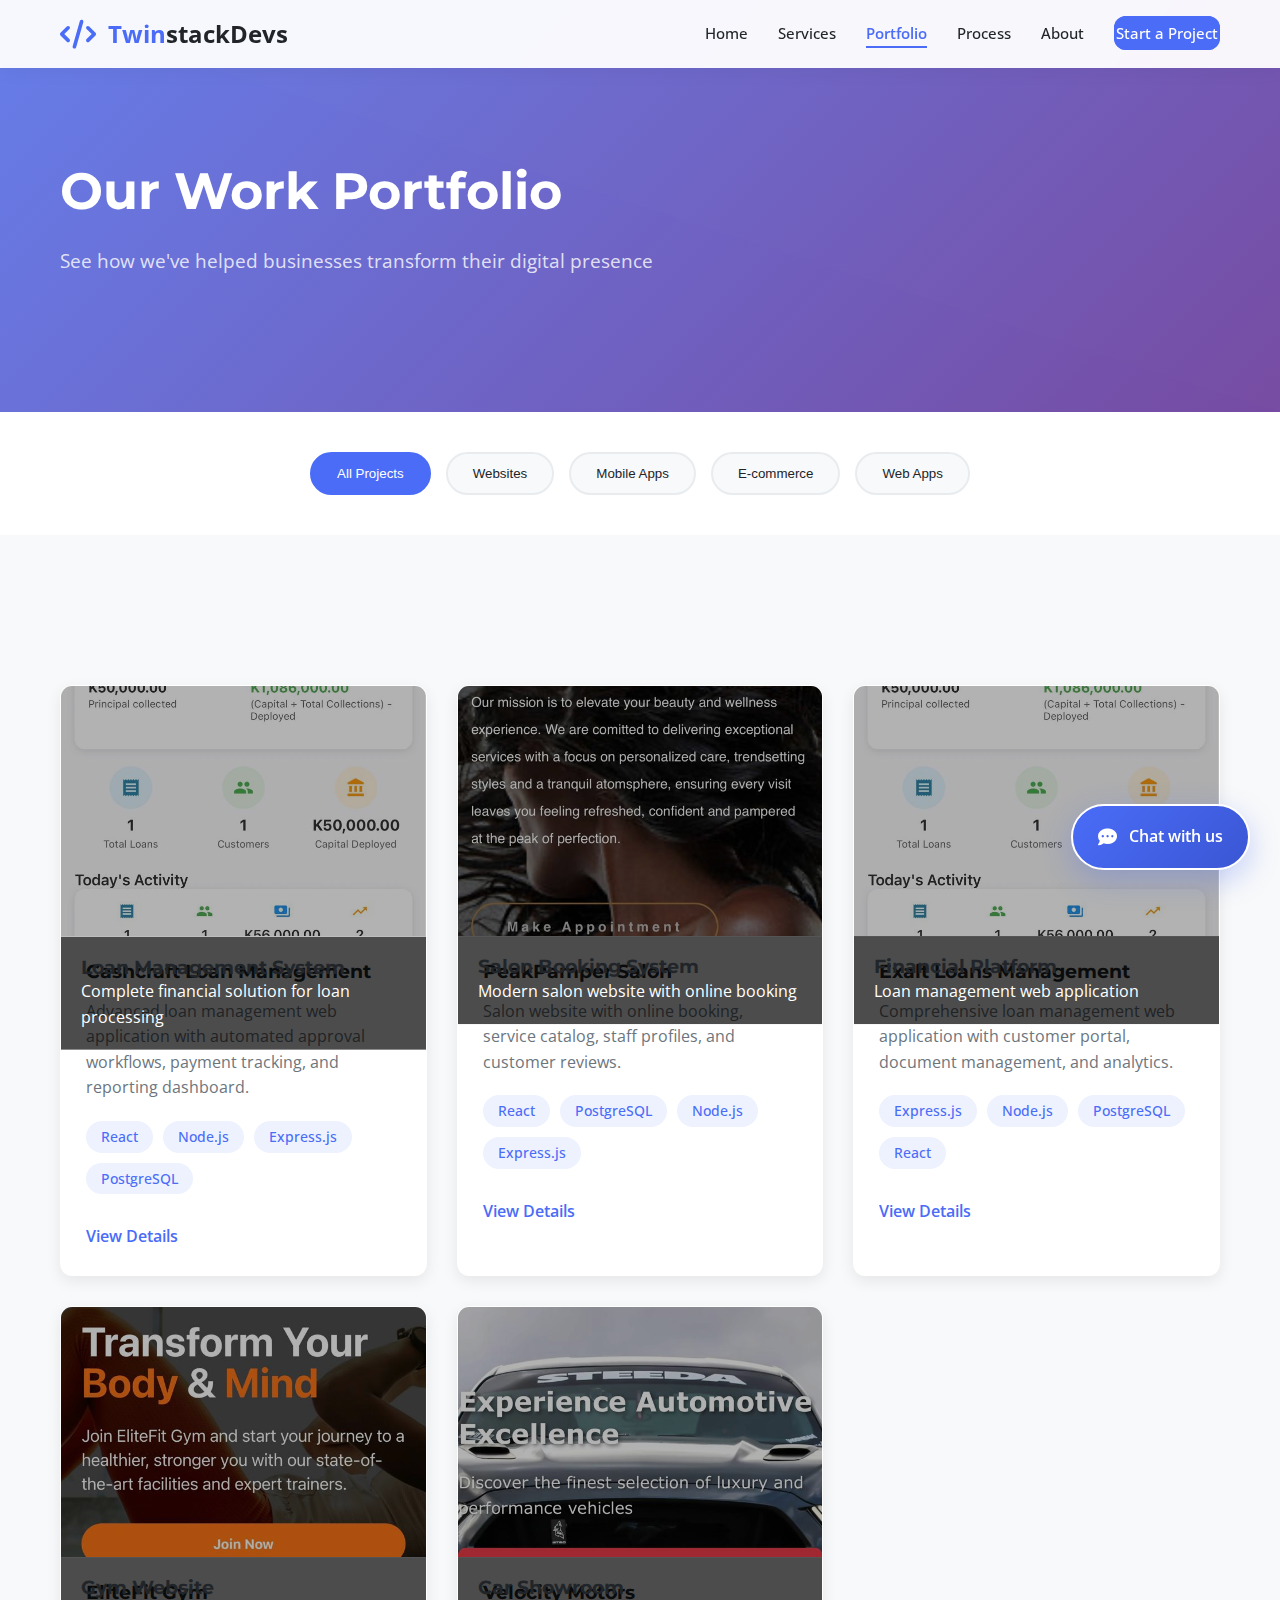
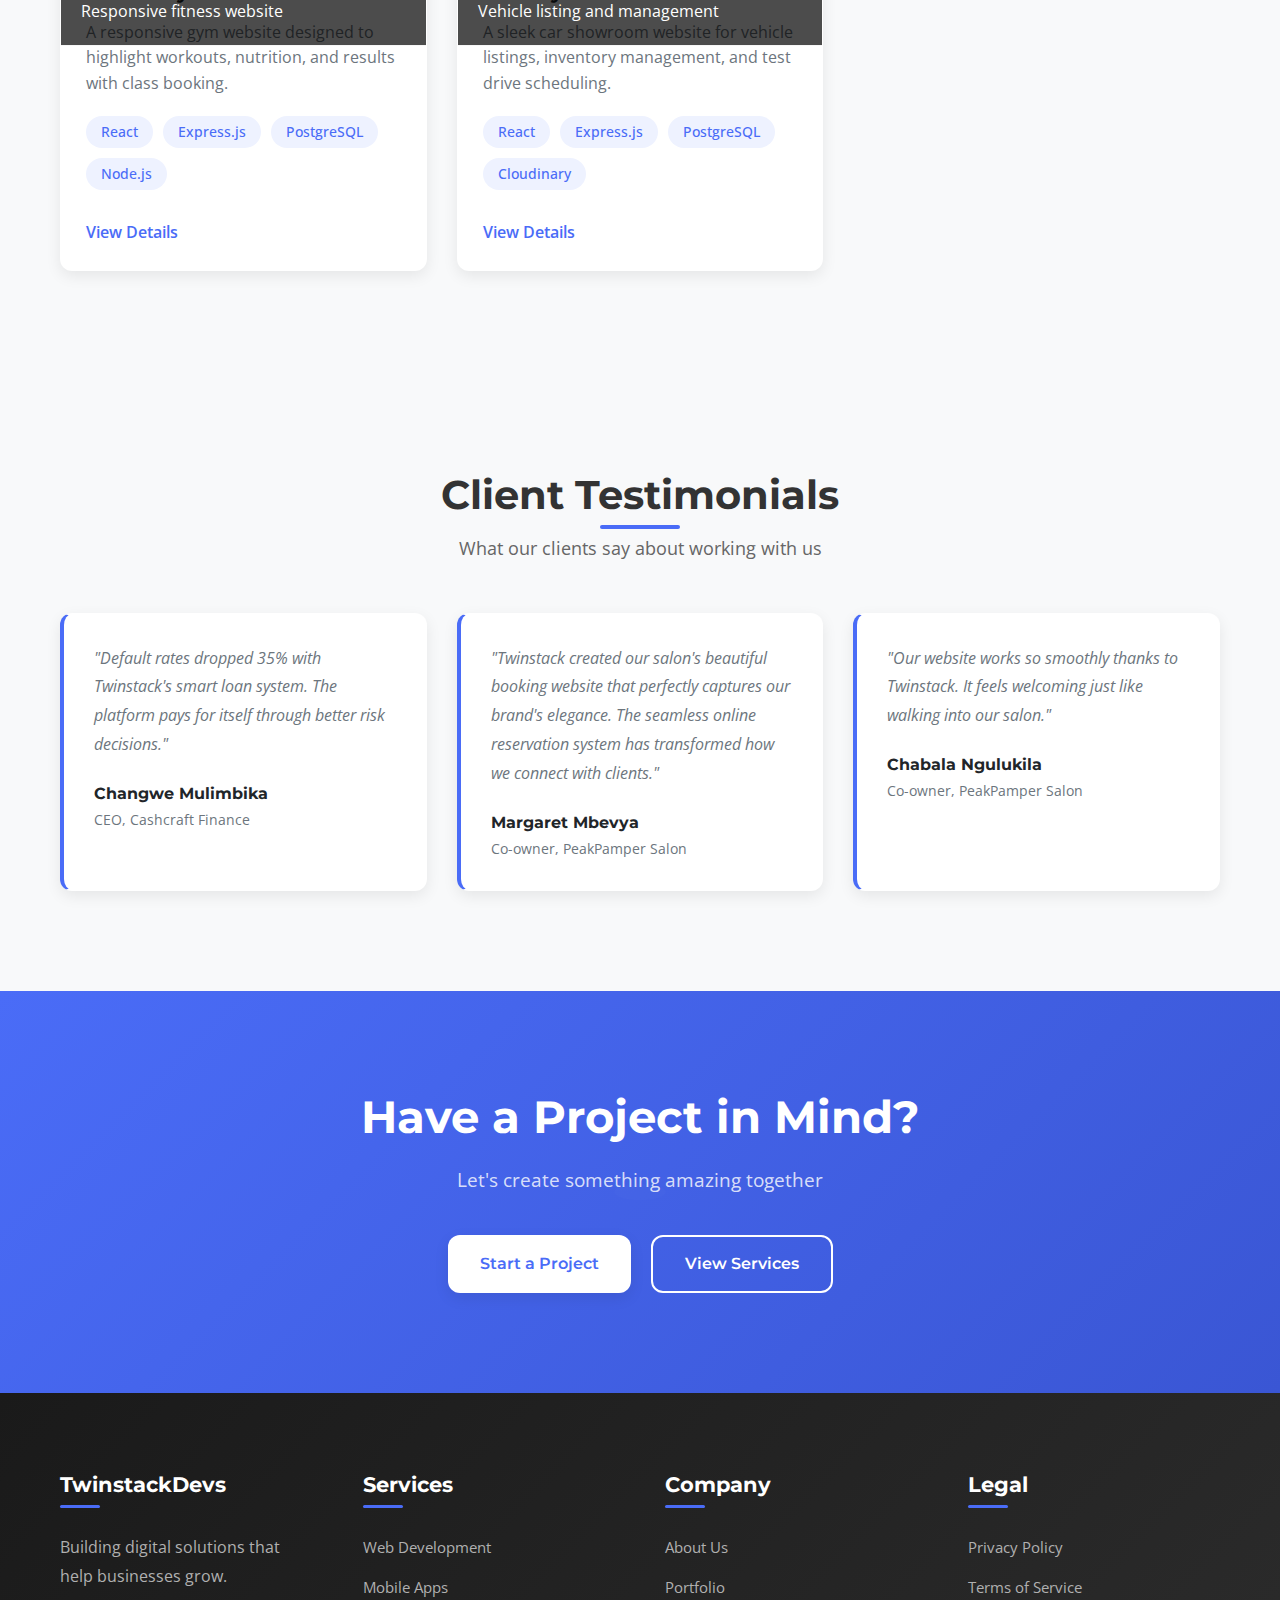
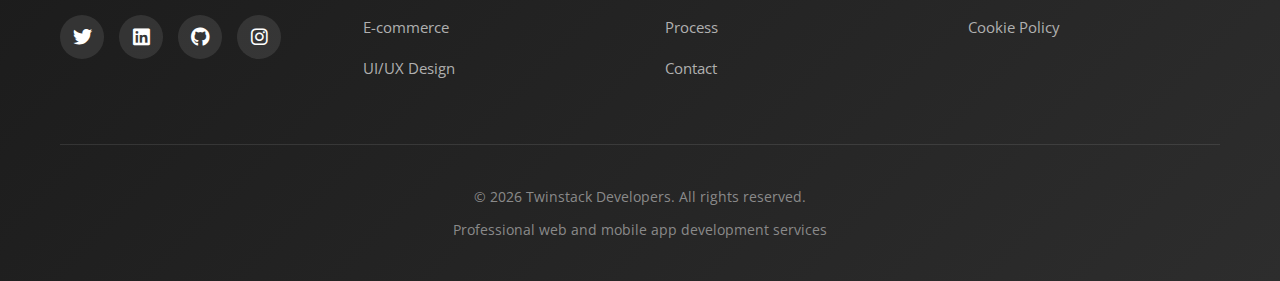
<file: portfolio.html>
<!DOCTYPE html>
<html lang="en">
<head>
    <meta charset="UTF-8">
    <meta name="viewport" content="width=device-width, initial-scale=1.0">
    <title>Our Portfolio - Twinstack Developers</title>
    <link rel="stylesheet" href="https://cdnjs.cloudflare.com/ajax/libs/font-awesome/6.4.0/css/all.min.css">
    <link href="https://fonts.googleapis.com/css2?family=Montserrat:wght@400;500;600;700;800&family=Open+Sans:wght@300;400;500;600;700&display=swap" rel="stylesheet">
    <link rel="stylesheet" href="style.css">
    <link rel="stylesheet" href="responsive.css">
</head>
<body>
    <!-- Navigation -->
    <nav class="navbar">
        <div class="container">
            <a href="index.html" class="logo">
                <i class="fas fa-code"></i>
                <span class="logo-highlight">Twin</span>stackDevs
            </a>
            
            <button class="hamburger" id="hamburger">
                <i class="fas fa-bars"></i>
            </button>
            
            <ul class="nav-menu" id="nav-menu">
                <li><a href="index.html">Home</a></li>
                <li><a href="services.html">Services</a></li>
                <li><a href="portfolio.html" class="active">Portfolio</a></li>
                <li><a href="process.html">Process</a></li>
                <li><a href="about.html">About</a></li>
                <li><a href="contact.html" class="chat-btn">Start a Project</a></li>
            </ul>
        </div>
    </nav>

    <!-- Page Hero -->
    <section class="page-hero">
        <div class="container">
            <div class="hero-content">
                <h1>Our Work Portfolio</h1>
                <p>See how we've helped businesses transform their digital presence</p>
            </div>
        </div>
    </section>

    <!-- Portfolio Filter -->
    <section class="portfolio-filter">
        <div class="container">
            <div class="filter-buttons">
                <button class="filter-btn active" data-filter="all">All Projects</button>
                <button class="filter-btn" data-filter="website">Websites</button>
                <button class="filter-btn" data-filter="mobile">Mobile Apps</button>
                <button class="filter-btn" data-filter="ecommerce">E-commerce</button>
                <button class="filter-btn" data-filter="webapp">Web Apps</button>
            </div>
        </div>
    </section>

    <!-- Portfolio Grid -->
    <section class="portfolio-grid">
        <div class="container">
            <div class="portfolio-items">
                <!-- Cashcraft Loan Management -->
                <div class="portfolio-item" data-category="webapp">
                    <div class="portfolio-image" style="background: linear-gradient(rgba(0,0,0,0.3), rgba(0,0,0,0.3)), url('cashcraft-loan.jpg.jpeg'); background-size: cover; background-position: center;">
                        <div class="portfolio-overlay">
                            <h3>Loan Management System</h3>
                            <p>Complete financial solution for loan processing</p>
                        </div>
                    </div>
                    <div class="portfolio-info">
                        <h3>Cashcraft Loan Management</h3>
                        <p>Advanced loan management web application with automated approval workflows, payment tracking, and reporting dashboard.</p>
                        <div class="portfolio-tech">
                            <span>React</span>
                            <span>Node.js</span>
                            <span>Express.js</span>
                            <span>PostgreSQL</span>
                        </div>
                        <a href="#" class="portfolio-link">View Details</a>
                    </div>
                </div>

                <!-- PeakPamper Salon -->
                <div class="portfolio-item" data-category="website">
                    <div class="portfolio-image" style="background: linear-gradient(rgba(0,0,0,0.3), rgba(0,0,0,0.3)), url('peakpamper-salon.jpg.jpeg'); background-size: cover; background-position: center;">
                        <div class="portfolio-overlay">
                            <h3>Salon Booking System</h3>
                            <p>Modern salon website with online booking</p>
                        </div>
                    </div>
                    <div class="portfolio-info">
                        <h3>PeakPamper Salon</h3>
                        <p>Salon website with online booking, service catalog, staff profiles, and customer reviews.</p>
                        <div class="portfolio-tech">
                            <span>React</span>
                            <span>PostgreSQL</span>
                            <span>Node.js</span>
                            <span>Express.js</span>
                        </div>
                        <a href="https://peakpamper.com/" class="portfolio-link">View Details</a>
                    </div>
                </div>

                <!-- Exalt Loans -->
                <div class="portfolio-item" data-category="webapp">
                    <div class="portfolio-image" style="background: linear-gradient(rgba(0,0,0,0.3), rgba(0,0,0,0.3)), url('exalt-loans.jpg.jpeg'); background-size: cover; background-position: center;">
                        <div class="portfolio-overlay">
                            <h3>Financial Platform</h3>
                            <p>Loan management web application</p>
                        </div>
                    </div>
                    <div class="portfolio-info">
                        <h3>Exalt Loans Management</h3>
                        <p>Comprehensive loan management web application with customer portal, document management, and analytics.</p>
                        <div class="portfolio-tech">
                            <span>Express.js</span>
                            <span>Node.js</span>
                            <span>PostgreSQL</span>
                            <span>React</span>
                        </div>
                        <a href="#" class="portfolio-link">View Details</a>
                    </div>
                </div>

                <!-- EliteFit Gym -->
                <div class="portfolio-item" data-category="website">
                    <div class="portfolio-image" style="background: linear-gradient(rgba(0,0,0,0.3), rgba(0,0,0,0.3)), url('elitefit-gym.jpg.jpeg'); background-size: cover; background-position: center;">
                        <div class="portfolio-overlay">
                            <h3>Gym Website</h3>
                            <p>Responsive fitness website</p>
                        </div>
                    </div>
                    <div class="portfolio-info">
                        <h3>EliteFit Gym</h3>
                        <p>A responsive gym website designed to highlight workouts, nutrition, and results with class booking.</p>
                        <div class="portfolio-tech">
                            <span>React</span>
                            <span>Express.js</span>
                            <span>PostgreSQL</span>
                            <span>Node.js</span>
                        </div>
                        <a href="https://twinstackdevelopers.github.io/ts-port-folio-site/gym%20website/index.html" class="portfolio-link">View Details</a>
                    </div>
                </div>

                <!-- Velocity Motors -->
                <div class="portfolio-item" data-category="website">
                    <div class="portfolio-image" style="background: linear-gradient(rgba(0,0,0,0.3), rgba(0,0,0,0.3)), url('velocity-motors.jpg'); background-size: cover; background-position: center;">
                        <div class="portfolio-overlay">
                            <h3>Car Showroom</h3>
                            <p>Vehicle listing and management</p>
                        </div>
                    </div>
                    <div class="portfolio-info">
                        <h3>Velocity Motors</h3>
                        <p>A sleek car showroom website for vehicle listings, inventory management, and test drive scheduling.</p>
                        <div class="portfolio-tech">
                            <span>React</span>
                            <span>Express.js</span>
                            <span>PostgreSQL</span>
                            <span>Cloudinary</span>
                        </div>
                        <a href="https://twinstackdevelopers.github.io/ts-port-folio-site/showroom%20website%20-%20for%20testing/index.html" class="portfolio-link">View Details</a>
                    </div>
                </div>
            </div>
        </div>
    </section>

    <!-- Testimonials -->
    <section class="testimonials">
        <div class="container">
            <h2 class="section-title">Client Testimonials</h2>
            <p class="section-subtitle">What our clients say about working with us</p>
            
            <div class="testimonial-grid">
                <div class="testimonial-card">
                    <div class="testimonial-content">
                        "Default rates dropped 35% with Twinstack's smart loan system. The platform pays for itself through better risk decisions."
                    </div>
                    <div class="testimonial-author">
                        <h4>Changwe Mulimbika</h4>
                        <p>CEO, Cashcraft Finance</p>
                    </div>
                </div>
                
                <div class="testimonial-card">
                    <div class="testimonial-content">
                        "Twinstack created our salon's beautiful booking website that perfectly captures our brand's elegance. The seamless online reservation system has transformed how we connect with clients."
                    </div>
                    <div class="testimonial-author">
                        <h4>Margaret Mbevya</h4>
                        <p>Co-owner, PeakPamper Salon</p>
                    </div>
                </div>
                
                <div class="testimonial-card">
                    <div class="testimonial-content">
                        "Our website works so smoothly thanks to Twinstack. It feels welcoming just like walking into our salon."
                    </div>
                    <div class="testimonial-author">
                        <h4>Chabala Ngulukila</h4>
                        <p>Co-owner, PeakPamper Salon</p>
                    </div>
                </div>
            </div>
        </div>
    </section>

    <!-- CTA Section -->
    <section class="cta-section">
        <div class="container">
            <h2>Have a Project in Mind?</h2>
            <p>Let's create something amazing together</p>
            <div class="cta-buttons">
                <a href="contact.html" class="btn-primary">Start a Project</a>
                <a href="services.html" class="btn-secondary">View Services</a>
            </div>
        </div>
    </section>

    <!-- Footer -->
    <footer class="footer">
        <div class="container">
            <div class="footer-content">
                <div class="footer-section">
                    <h4>TwinstackDevs</h4>
                    <p>Building digital solutions that help businesses grow.</p>
                    <div class="social">
                        <a href="#"><i class="fab fa-twitter"></i></a>
                        <a href="#"><i class="fab fa-linkedin"></i></a>
                        <a href="#"><i class="fab fa-github"></i></a>
                        <a href="#"><i class="fab fa-instagram"></i></a>
                    </div>
                </div>
                
                <div class="footer-section">
                    <h4>Services</h4>
                    <ul>
                        <li><a href="services.html">Web Development</a></li>
                        <li><a href="services.html">Mobile Apps</a></li>
                        <li><a href="services.html">E-commerce</a></li>
                        <li><a href="services.html">UI/UX Design</a></li>
                    </ul>
                </div>
                
                <div class="footer-section">
                    <h4>Company</h4>
                    <ul>
                        <li><a href="about.html">About Us</a></li>
                        <li><a href="portfolio.html">Portfolio</a></li>
                        <li><a href="process.html">Process</a></li>
                        <li><a href="contact.html">Contact</a></li>
                    </ul>
                </div>
                
                <div class="footer-section">
                    <h4>Legal</h4>
                    <ul>
                        <li><a href="#">Privacy Policy</a></li>
                        <li><a href="#">Terms of Service</a></li>
                        <li><a href="#">Cookie Policy</a></li>
                    </ul>
                </div>
            </div>
            
            <div class="footer-bottom">
                <p>&copy; <span class="current-year">2024</span> Twinstack Developers. All rights reserved.</p>
                <p>Professional web and mobile app development services</p>
            </div>
        </div>
    </footer>

    <!-- Chat Widget -->
    <div class="chat-button" id="chatButton">
        <i class="fas fa-comment-dots"></i>
        <span>Chat with us</span>
    </div>

    <div class="chat-widget" id="chatWidget">
        <div class="chat-header">
            <div class="chat-title">
                <i class="fas fa-comment-dots"></i>
                <span>Twinstack Developers</span>
            </div>
            <button class="chat-close" id="chatClose">
                <i class="fas fa-times"></i>
            </button>
        </div>
        <div class="chat-body">
            <div class="chat-messages" id="chatMessages">
                <div class="message">
                    <div class="message-avatar">TS</div>
                    <div class="message-content">
                        <p>Hello! 👋 Welcome to Twinstack Developers. How can we help you today?</p>
                        <small>Just now</small>
                    </div>
                </div>
            </div>
            <div class="quick-questions">
                <button class="quick-question">Website Development</button>
                <button class="quick-question">Mobile App</button>
                <button class="quick-question">Pricing</button>
                <button class="quick-question">Timeline</button>
            </div>
            <div class="chat-input">
                <input type="text" placeholder="Type your message..." id="chatInput">
                <button id="sendMessage"><i class="fas fa-paper-plane"></i></button>
            </div>
        </div>
    </div>

    <!-- JavaScript -->
    <script src="main.js"></script>
    <script src="chat.js"></script>
    <script src="portfolio-filter.js"></script>
    <script src="year-update.js"></script>
</body>

</html>
</file>
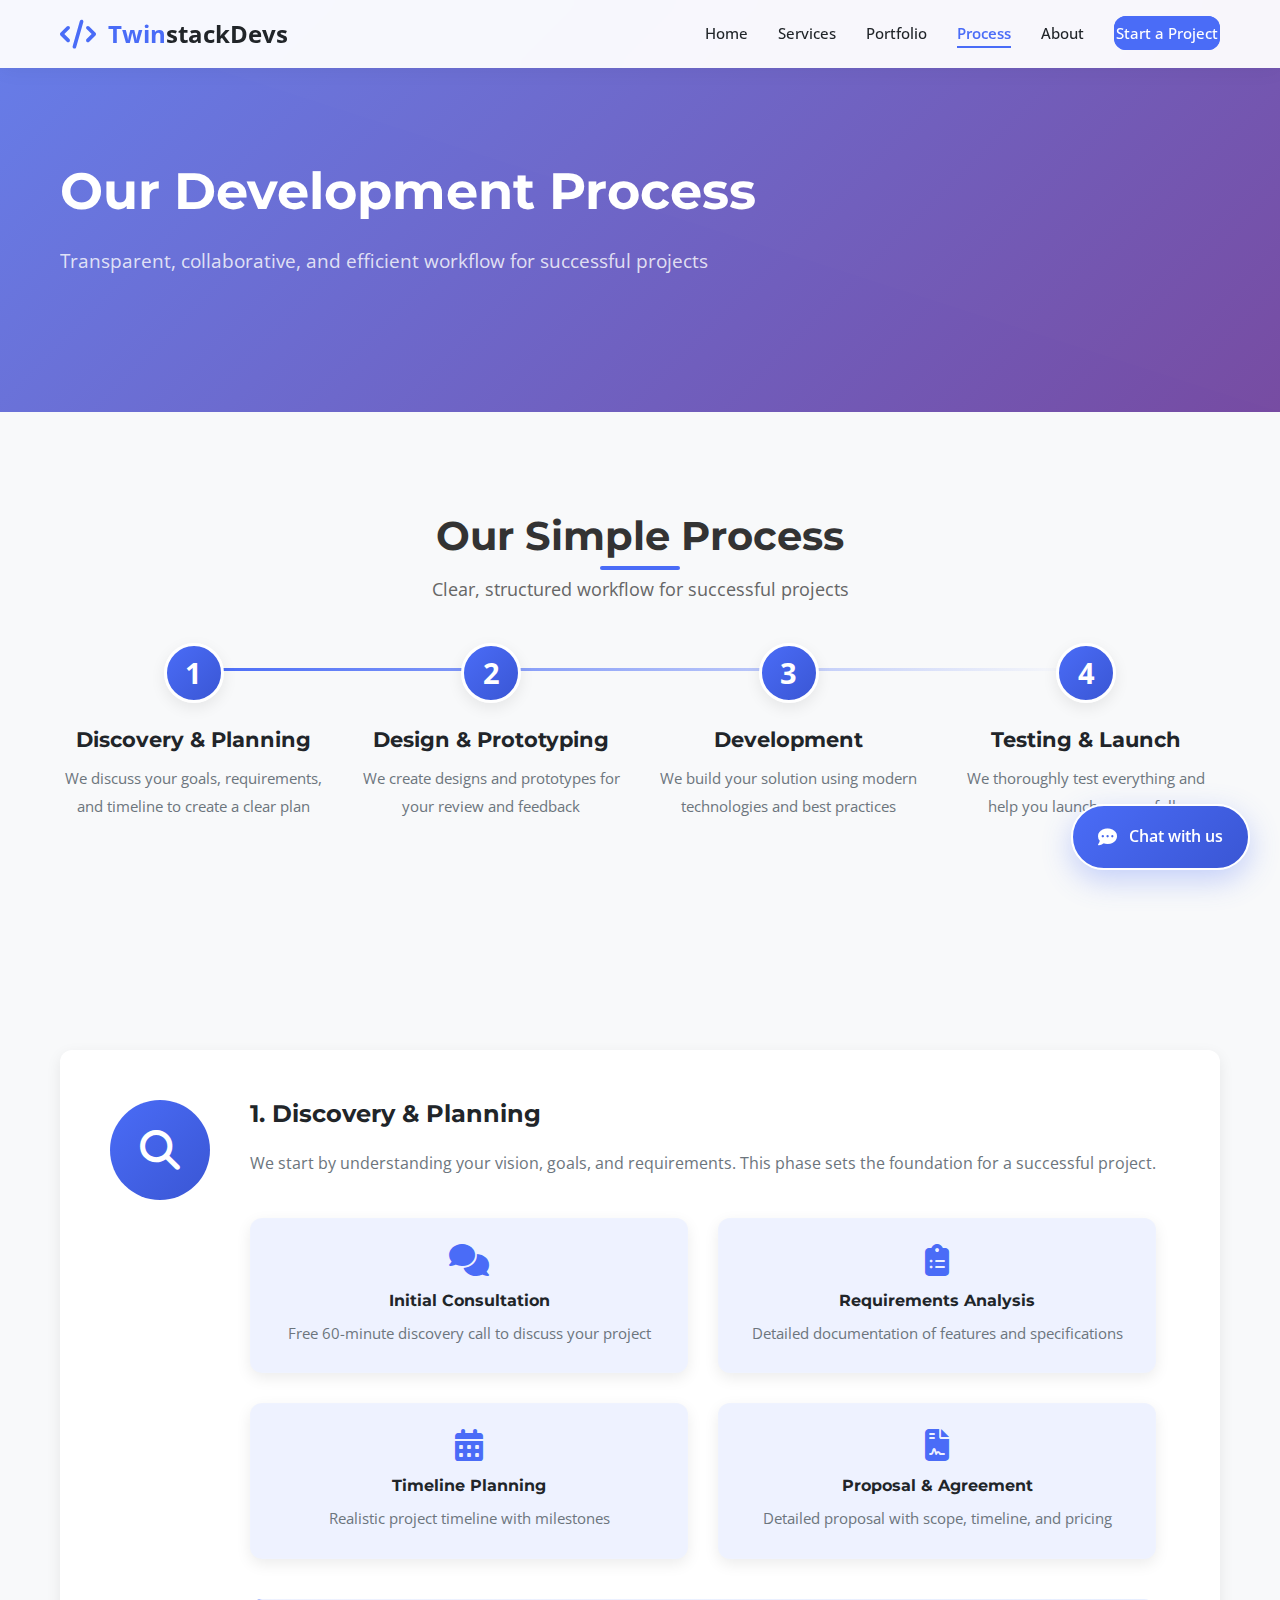
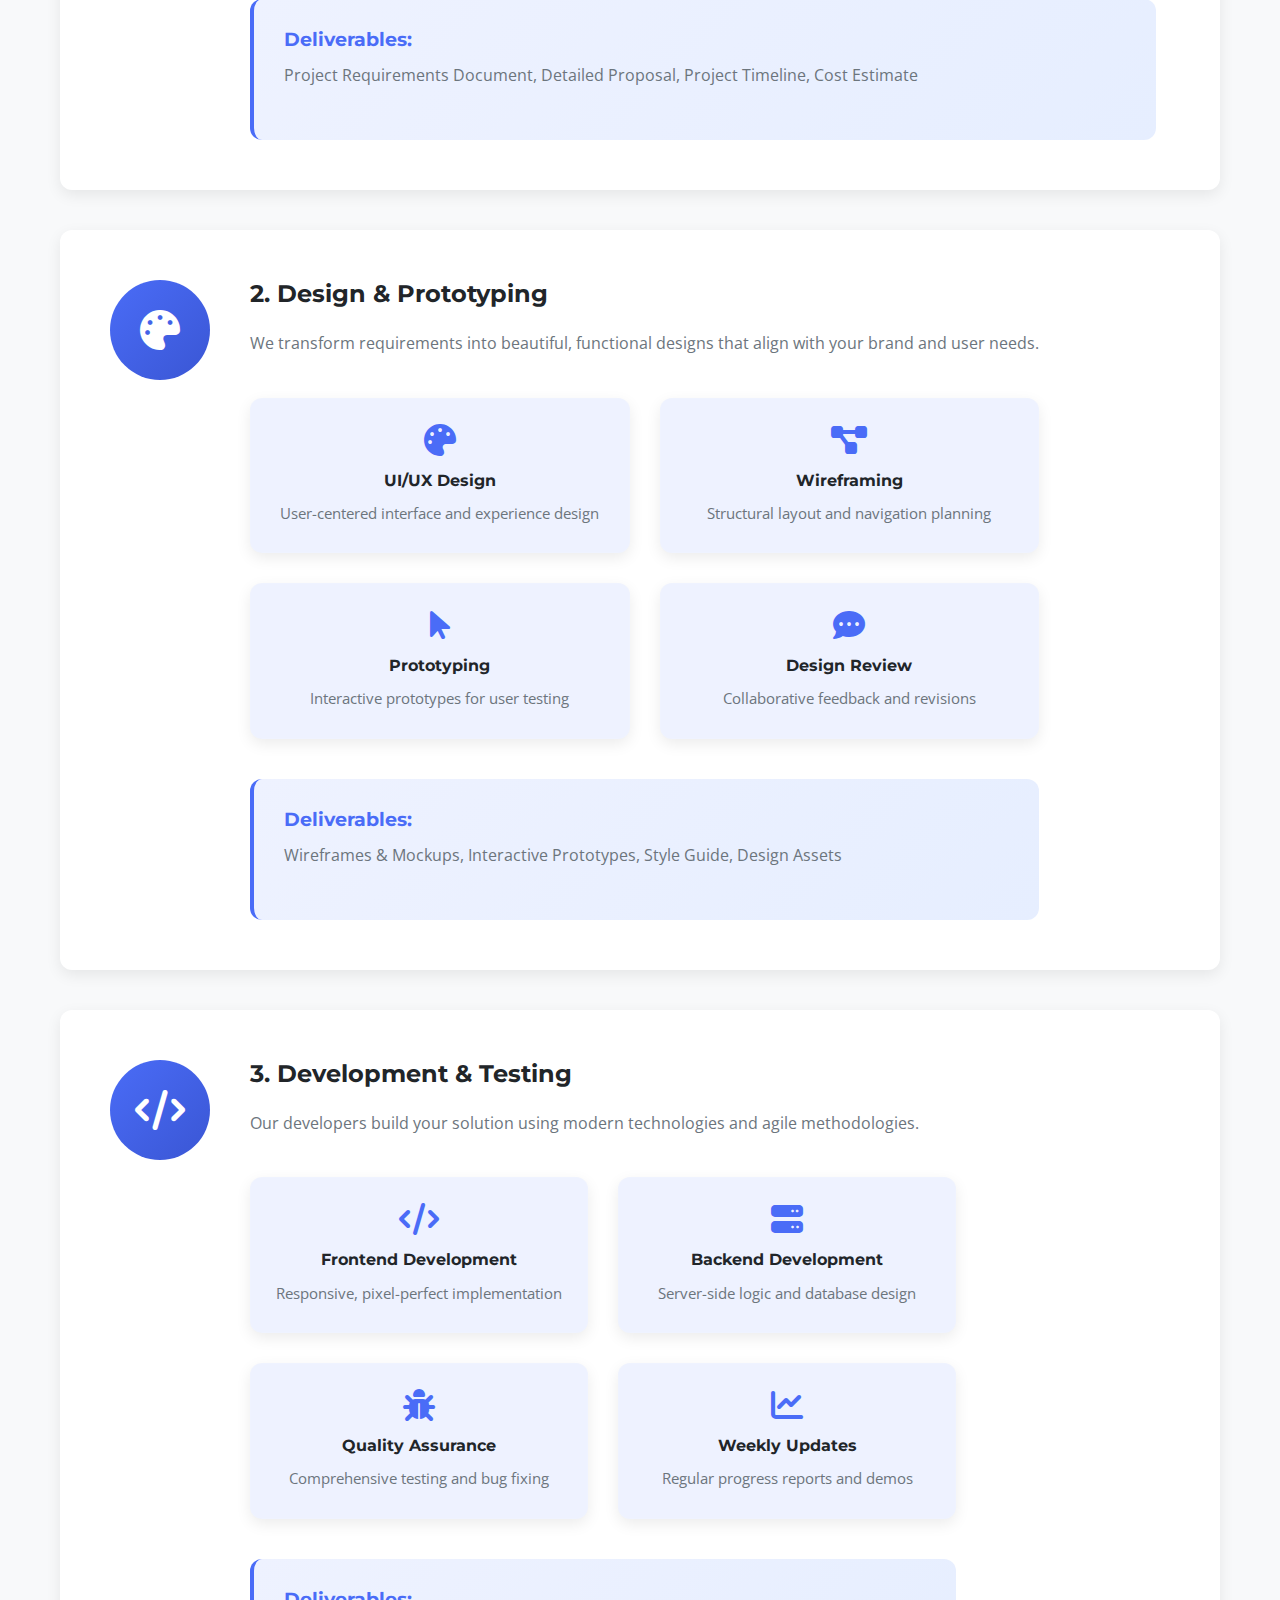
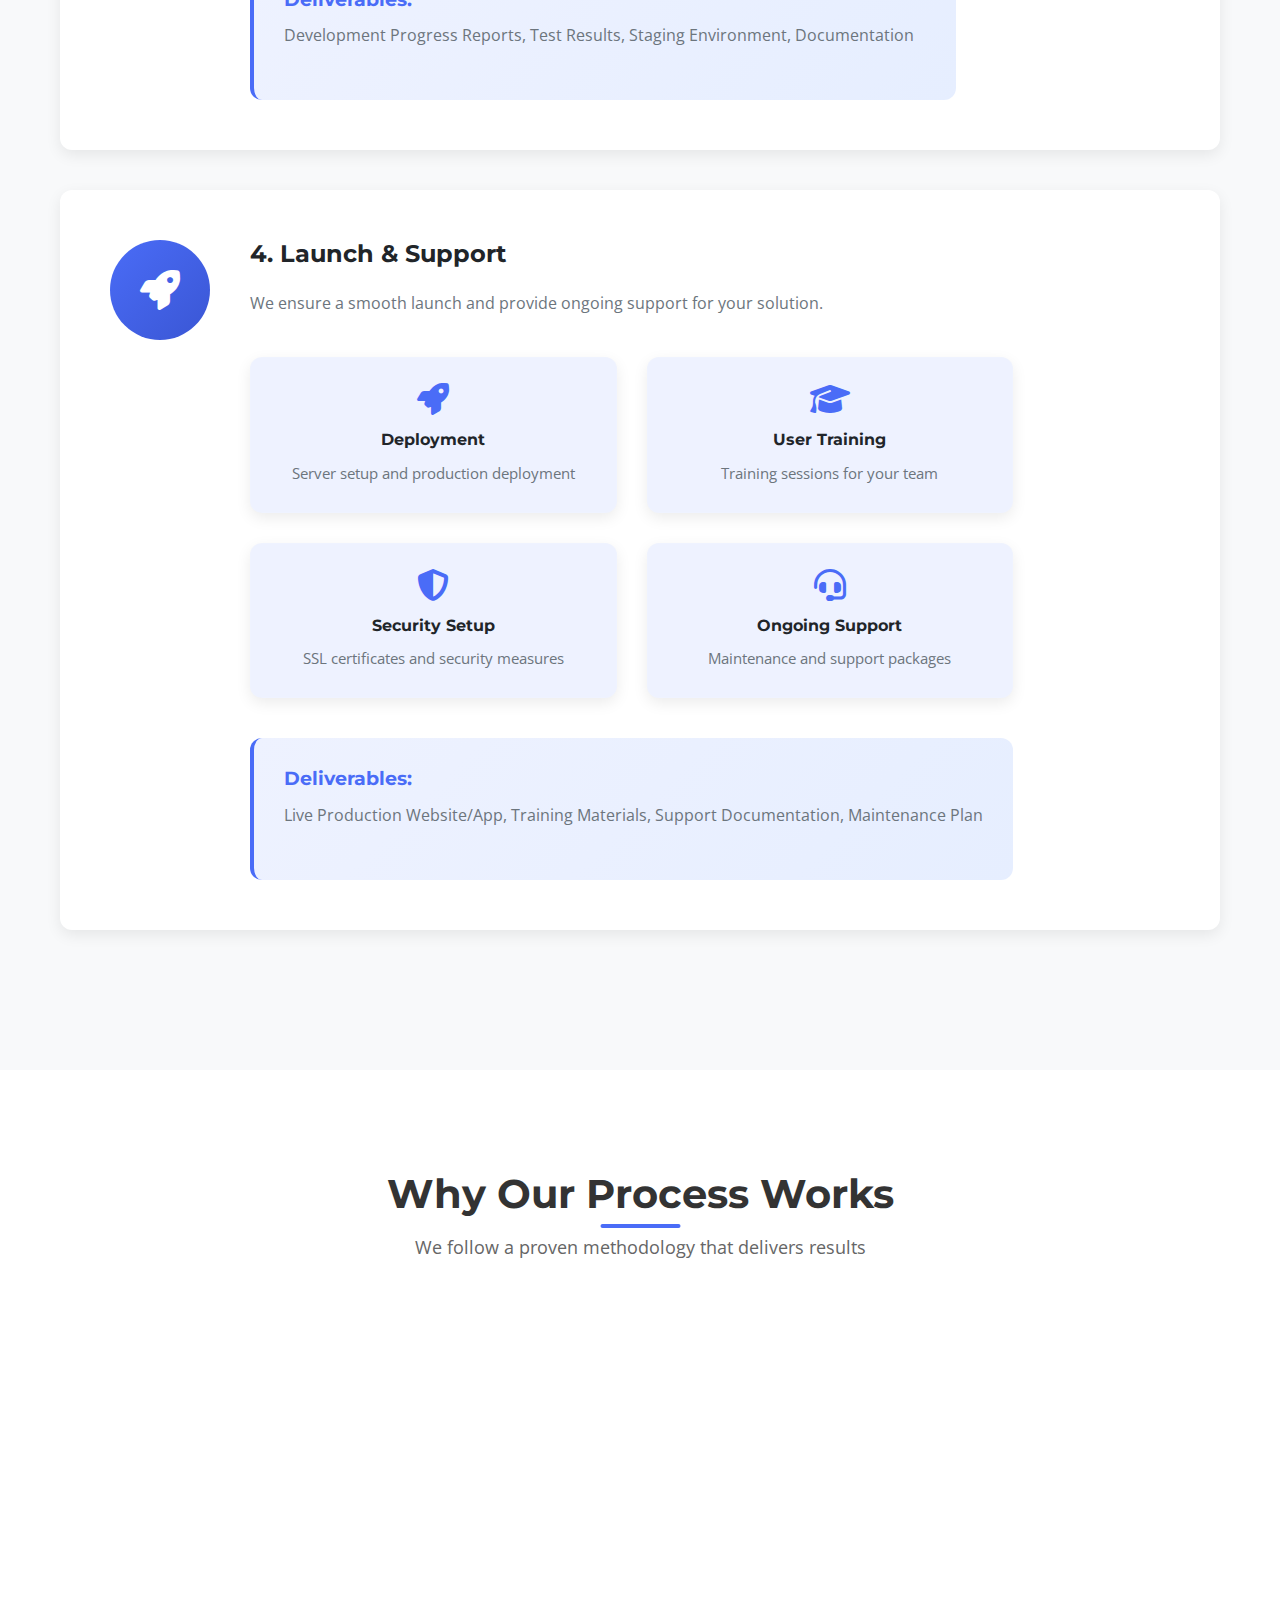
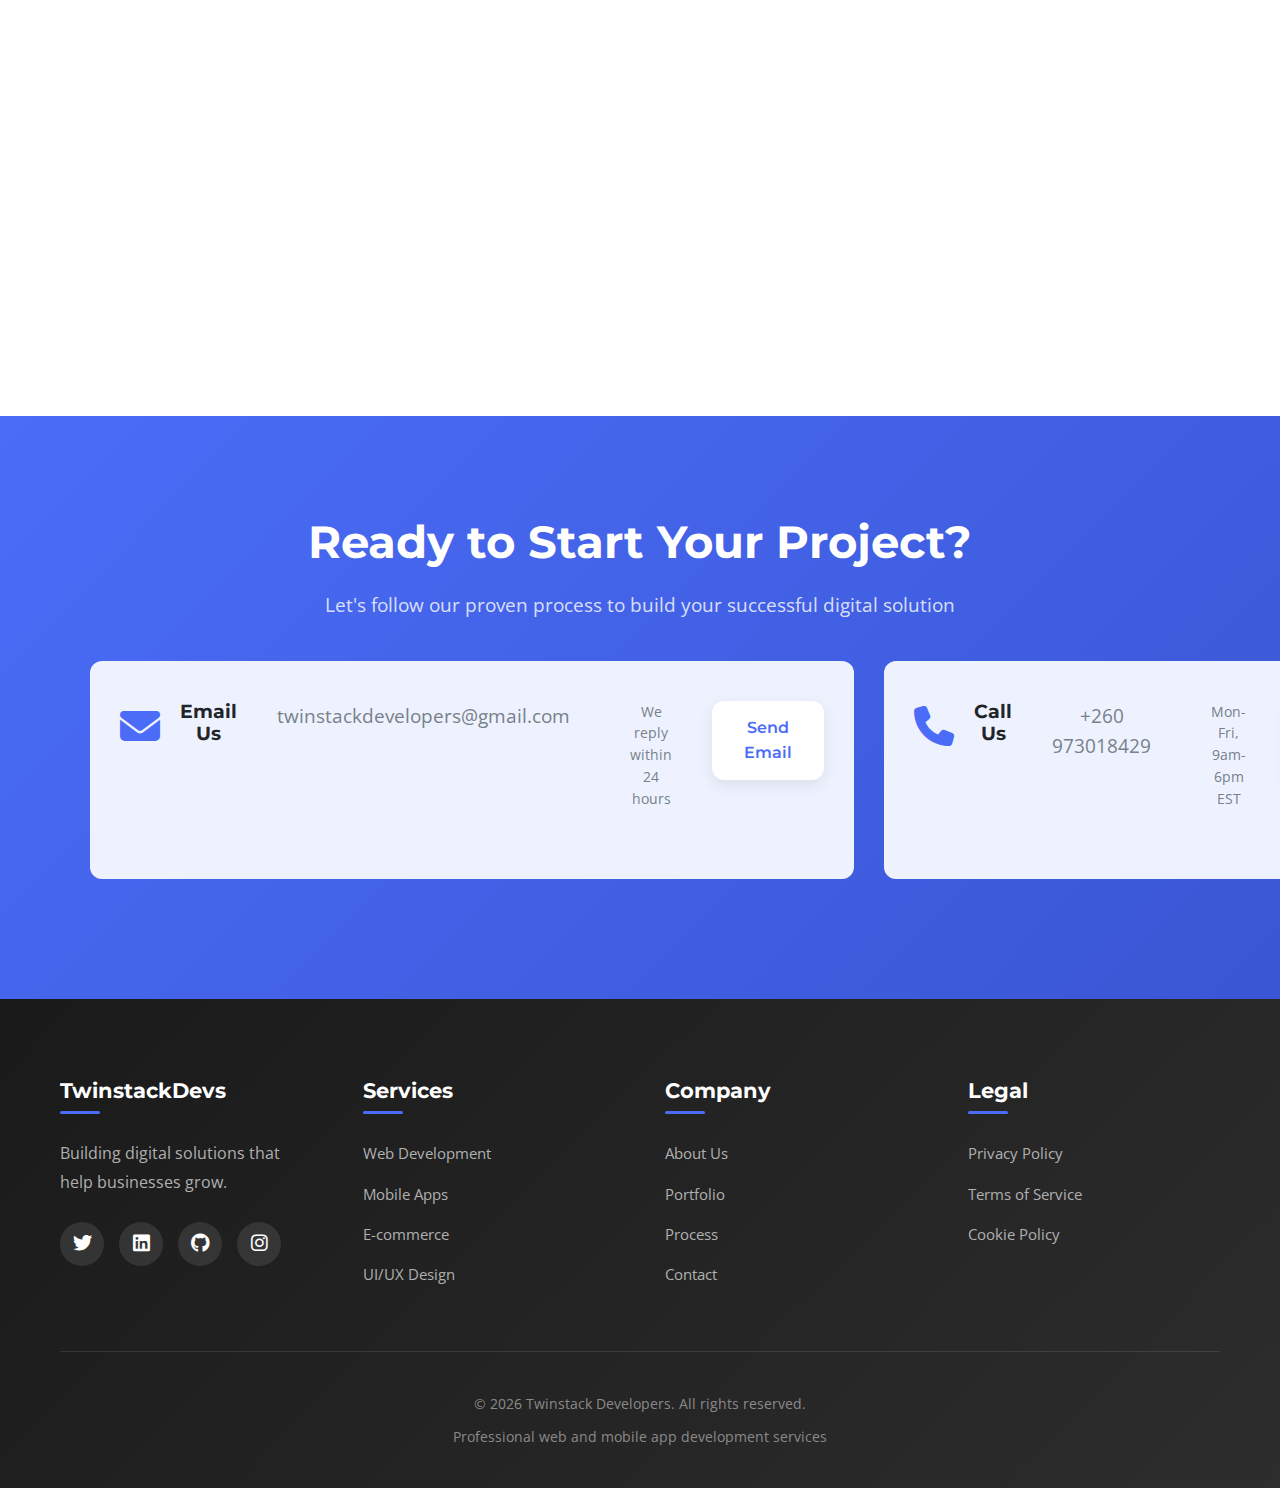
<file: process.html>
<!DOCTYPE html>
<html lang="en">
<head>
    <meta charset="UTF-8">
    <meta name="viewport" content="width=device-width, initial-scale=1.0">
    <title>Our Process - Twinstack Developers</title>
    <link rel="stylesheet" href="https://cdnjs.cloudflare.com/ajax/libs/font-awesome/6.4.0/css/all.min.css">
    <link href="https://fonts.googleapis.com/css2?family=Montserrat:wght@400;500;600;700;800&family=Open+Sans:wght@300;400;500;600;700&display=swap" rel="stylesheet">
    <link rel="stylesheet" href="style.css">
    <link rel="stylesheet" href="responsive.css">
</head>

<body>
    <!-- Navigation -->
    <nav class="navbar">
        <div class="container">
            <a href="index.html" class="logo">
                <i class="fas fa-code"></i>
                <span class="logo-highlight">Twin</span>stackDevs
            </a>
            
            <button class="hamburger" id="hamburger">
                <i class="fas fa-bars"></i>
            </button>
            
            <ul class="nav-menu" id="nav-menu">
                <li><a href="index.html">Home</a></li>
                <li><a href="services.html">Services</a></li>
                <li><a href="portfolio.html">Portfolio</a></li>
                <li><a href="process.html" class="active">Process</a></li>
                <li><a href="about.html">About</a></li>
                <li><a href="contact.html" class="chat-btn">Start a Project</a></li>
            </ul>
        </div>
    </nav>

    <!-- Page Hero -->
    <section class="page-hero">
        <div class="container">
            <div class="hero-content">
                <h1>Our Development Process</h1>
                <p>Transparent, collaborative, and efficient workflow for successful projects</p>
            </div>
        </div>
    </section>

    <!-- Process Steps -->
    <section class="process">
        <div class="container">
            <h2 class="section-title">Our Simple Process</h2>
            <p class="section-subtitle">Clear, structured workflow for successful projects</p>
            
            <div class="process-steps">
                <div class="step">
                    <div class="step-number">1</div>
                    <div class="step-content">
                        <h3>Discovery & Planning</h3>
                        <p>We discuss your goals, requirements, and timeline to create a clear plan</p>
                    </div>
                </div>
                
                <div class="step">
                    <div class="step-number">2</div>
                    <div class="step-content">
                        <h3>Design & Prototyping</h3>
                        <p>We create designs and prototypes for your review and feedback</p>
                    </div>
                </div>
                
                <div class="step">
                    <div class="step-number">3</div>
                    <div class="step-content">
                        <h3>Development</h3>
                        <p>We build your solution using modern technologies and best practices</p>
                    </div>
                </div>
                
                <div class="step">
                    <div class="step-number">4</div>
                    <div class="step-content">
                        <h3>Testing & Launch</h3>
                        <p>We thoroughly test everything and help you launch successfully</p>
                    </div>
                </div>
            </div>
        </div>
    </section>

    <!-- Detailed Process -->
    <section class="detailed-services">
        <div class="container">
            <div class="service-detail">
                <div class="service-icon-large">
                    <i class="fas fa-search"></i>
                </div>
                <div class="service-content">
                    <h2>1. Discovery & Planning</h2>
                    <p>We start by understanding your vision, goals, and requirements. This phase sets the foundation for a successful project.</p>
                    
                    <div class="service-features-grid">
                        <div class="feature">
                            <i class="fas fa-comments"></i>
                            <h4>Initial Consultation</h4>
                            <p>Free 60-minute discovery call to discuss your project</p>
                        </div>
                        <div class="feature">
                            <i class="fas fa-clipboard-list"></i>
                            <h4>Requirements Analysis</h4>
                            <p>Detailed documentation of features and specifications</p>
                        </div>
                        <div class="feature">
                            <i class="fas fa-calendar-alt"></i>
                            <h4>Timeline Planning</h4>
                            <p>Realistic project timeline with milestones</p>
                        </div>
                        <div class="feature">
                            <i class="fas fa-file-contract"></i>
                            <h4>Proposal & Agreement</h4>
                            <p>Detailed proposal with scope, timeline, and pricing</p>
                        </div>
                    </div>
                    
                    <div class="pricing-info">
                        <h3>Deliverables:</h3>
                        <p>Project Requirements Document, Detailed Proposal, Project Timeline, Cost Estimate</p>
                    </div>
                </div>
            </div>

            <div class="service-detail">
                <div class="service-icon-large">
                    <i class="fas fa-palette"></i>
                </div>
                <div class="service-content">
                    <h2>2. Design & Prototyping</h2>
                    <p>We transform requirements into beautiful, functional designs that align with your brand and user needs.</p>
                    
                    <div class="service-features-grid">
                        <div class="feature">
                            <i class="fas fa-palette"></i>
                            <h4>UI/UX Design</h4>
                            <p>User-centered interface and experience design</p>
                        </div>
                        <div class="feature">
                            <i class="fas fa-project-diagram"></i>
                            <h4>Wireframing</h4>
                            <p>Structural layout and navigation planning</p>
                        </div>
                        <div class="feature">
                            <i class="fas fa-mouse-pointer"></i>
                            <h4>Prototyping</h4>
                            <p>Interactive prototypes for user testing</p>
                        </div>
                        <div class="feature">
                            <i class="fas fa-comment-dots"></i>
                            <h4>Design Review</h4>
                            <p>Collaborative feedback and revisions</p>
                        </div>
                    </div>
                    
                    <div class="pricing-info">
                        <h3>Deliverables:</h3>
                        <p>Wireframes & Mockups, Interactive Prototypes, Style Guide, Design Assets</p>
                    </div>
                </div>
            </div>

            <div class="service-detail">
                <div class="service-icon-large">
                    <i class="fas fa-code"></i>
                </div>
                <div class="service-content">
                    <h2>3. Development & Testing</h2>
                    <p>Our developers build your solution using modern technologies and agile methodologies.</p>
                    
                    <div class="service-features-grid">
                        <div class="feature">
                            <i class="fas fa-code"></i>
                            <h4>Frontend Development</h4>
                            <p>Responsive, pixel-perfect implementation</p>
                        </div>
                        <div class="feature">
                            <i class="fas fa-server"></i>
                            <h4>Backend Development</h4>
                            <p>Server-side logic and database design</p>
                        </div>
                        <div class="feature">
                            <i class="fas fa-bug"></i>
                            <h4>Quality Assurance</h4>
                            <p>Comprehensive testing and bug fixing</p>
                        </div>
                        <div class="feature">
                            <i class="fas fa-chart-line"></i>
                            <h4>Weekly Updates</h4>
                            <p>Regular progress reports and demos</p>
                        </div>
                    </div>
                    
                    <div class="pricing-info">
                        <h3>Deliverables:</h3>
                        <p>Development Progress Reports, Test Results, Staging Environment, Documentation</p>
                    </div>
                </div>
            </div>

            <div class="service-detail">
                <div class="service-icon-large">
                    <i class="fas fa-rocket"></i>
                </div>
                <div class="service-content">
                    <h2>4. Launch & Support</h2>
                    <p>We ensure a smooth launch and provide ongoing support for your solution.</p>
                    
                    <div class="service-features-grid">
                        <div class="feature">
                            <i class="fas fa-rocket"></i>
                            <h4>Deployment</h4>
                            <p>Server setup and production deployment</p>
                        </div>
                        <div class="feature">
                            <i class="fas fa-graduation-cap"></i>
                            <h4>User Training</h4>
                            <p>Training sessions for your team</p>
                        </div>
                        <div class="feature">
                            <i class="fas fa-shield-alt"></i>
                            <h4>Security Setup</h4>
                            <p>SSL certificates and security measures</p>
                        </div>
                        <div class="feature">
                            <i class="fas fa-headset"></i>
                            <h4>Ongoing Support</h4>
                            <p>Maintenance and support packages</p>
                        </div>
                    </div>
                    
                    <div class="pricing-info">
                        <h3>Deliverables:</h3>
                        <p>Live Production Website/App, Training Materials, Support Documentation, Maintenance Plan</p>
                    </div>
                </div>
            </div>
        </div>
    </section>

    <!-- Process Benefits -->
    <section class="tech">
        <div class="container">
            <h2 class="section-title">Why Our Process Works</h2>
            <p class="section-subtitle">We follow a proven methodology that delivers results</p>
            
            <div class="services-cards">
                <div class="service-card">
                    <div class="service-icon">
                        <i class="fas fa-comments"></i>
                    </div>
                    <h3>Clear Communication</h3>
                    <p>Regular updates and transparent communication throughout the project</p>
                </div>
                
                <div class="service-card">
                    <div class="service-icon">
                        <i class="fas fa-calendar-check"></i>
                    </div>
                    <h3>On-Time Delivery</h3>
                    <p>Structured timeline with milestones to ensure timely delivery</p>
                </div>
                
                <div class="service-card">
                    <div class="service-icon">
                        <i class="fas fa-dollar-sign"></i>
                    </div>
                    <h3>Fixed Pricing</h3>
                    <p>Clear pricing with no hidden costs or surprises</p>
                </div>
                
                <div class="service-card">
                    <div class="service-icon">
                        <i class="fas fa-users"></i>
                    </div>
                    <h3>Collaborative Approach</h3>
                    <p>We work as an extension of your team</p>
                </div>
            </div>
        </div>
    </section>

    <!-- CTA Section -->
    <section class="contact-cta">
        <div class="container">
            <h2>Ready to Start Your Project?</h2>
            <p>Let's follow our proven process to build your successful digital solution</p>
            
            <div class="contact-methods">
                <div class="contact-method">
                    <i class="fas fa-envelope"></i>
                    <h3>Email Us</h3>
                    <p>twinstackdevelopers@gmail.com</p>
                    <p><small>We reply within 24 hours</small></p>
                    <a href="mailto:twinstackdevelopers@gmail.com" class="btn-primary">Send Email</a>
                </div>
                
                <div class="contact-method">
                    <i class="fas fa-phone"></i>
                    <h3>Call Us</h3>
                    <p>+260 973018429</p>
                    <p><small>Mon-Fri, 9am-6pm EST</small></p>
                    <a href="tel:+260973018429" class="btn-primary">Call Now</a>
                </div>
                
                <div class="contact-method">
                    <i class="fas fa-calendar-alt"></i>
                    <h3>Schedule a Call</h3>
                    <p>Book a 30-minute consultation</p>
                    <p><small>Free discovery call</small></p>
                    <a href="contact.html" class="btn-primary">Book Now</a>
                </div>
            </div>
        </div>
    </section>

    <!-- Footer -->
    <footer class="footer">
        <div class="container">
            <div class="footer-content">
                <div class="footer-section">
                    <h4>TwinstackDevs</h4>
                    <p>Building digital solutions that help businesses grow.</p>
                    <div class="social">
                        <a href="#"><i class="fab fa-twitter"></i></a>
                        <a href="#"><i class="fab fa-linkedin"></i></a>
                        <a href="#"><i class="fab fa-github"></i></a>
                        <a href="#"><i class="fab fa-instagram"></i></a>
                    </div>
                </div>
                
                <div class="footer-section">
                    <h4>Services</h4>
                    <ul>
                        <li><a href="services.html">Web Development</a></li>
                        <li><a href="services.html">Mobile Apps</a></li>
                        <li><a href="services.html">E-commerce</a></li>
                        <li><a href="services.html">UI/UX Design</a></li>
                    </ul>
                </div>
                
                <div class="footer-section">
                    <h4>Company</h4>
                    <ul>
                        <li><a href="about.html">About Us</a></li>
                        <li><a href="portfolio.html">Portfolio</a></li>
                        <li><a href="process.html">Process</a></li>
                        <li><a href="contact.html">Contact</a></li>
                    </ul>
                </div>
                
                <div class="footer-section">
                    <h4>Legal</h4>
                    <ul>
                        <li><a href="#">Privacy Policy</a></li>
                        <li><a href="#">Terms of Service</a></li>
                        <li><a href="#">Cookie Policy</a></li>
                    </ul>
                </div>
            </div>
            
            <div class="footer-bottom">
                <p>&copy; <span class ="current-year">2024</span> Twinstack Developers. All rights reserved.</p>
                <p>Professional web and mobile app development services</p>
            </div>
        </div>
    </footer>

    <!-- Chat Widget -->
    <div class="chat-button" id="chatButton">
        <i class="fas fa-comment-dots"></i>
        <span>Chat with us</span>
    </div>

    <div class="chat-widget" id="chatWidget">
        <div class="chat-header">
            <div class="chat-title">
                <i class="fas fa-comment-dots"></i>
                <span>Twinstack Developers</span>
            </div>
            <button class="chat-close" id="chatClose">
                <i class="fas fa-times"></i>
            </button>
        </div>
        <div class="chat-body">
            <div class="chat-messages" id="chatMessages">
                <div class="message">
                    <div class="message-avatar">TS</div>
                    <div class="message-content">
                        <p>Hello! 👋 Welcome to Twinstack Developers. How can we help you today?</p>
                        <small>Just now</small>
                    </div>
                </div>
            </div>
            <div class="quick-questions">
                <button class="quick-question">Website Development</button>
                <button class="quick-question">Mobile App</button>
                <button class="quick-question">Pricing</button>
                <button class="quick-question">Timeline</button>
            </div>
            <div class="chat-input">
                <input type="text" placeholder="Type your message..." id="chatInput">
                <button id="sendMessage"><i class="fas fa-paper-plane"></i></button>
            </div>
        </div>
    </div>

    <!-- JavaScript -->
    <script src="main.js"></script>
    <script src="chat.js"></script>
    <script src="year-update.js"></script>
</body>

</html>
</file>
<file: style.css>
/* style.css - Uniform styles for all pages */

:root {
    --primary: #4a6cf7;
    --primary-dark: #3a56d4;
    --primary-light: #eef2ff;
    --secondary: #6c757d;
    --light: #f8f9fa;
    --dark: #212529;
    --gray: #6c757d;
    --light-gray: #e9ecef;
    --success: #10b981;
    --radius: 12px;
    --radius-lg: 20px;
    --shadow: 0 5px 15px rgba(0, 0, 0, 0.08);
    --shadow-lg: 0 10px 25px rgba(0, 0, 0, 0.12);
    --shadow-hover: 0 15px 30px rgba(74, 108, 247, 0.15);
    --transition: all 0.3s cubic-bezier(0.4, 0, 0.2, 1);
}

* {
    margin: 0;
    padding: 0;
    box-sizing: border-box;
}

html {
    scroll-behavior: smooth;
}

body {
    font-family: 'Open Sans', sans-serif;
    line-height: 1.6;
    color: var(--dark);
    background: white;
    overflow-x: hidden;
}

.container {
    max-width: 1200px;
    margin: 0 auto;
    padding: 0 20px;
}

h1, h2, h3, h4, h5, h6 {
    font-family: 'Montserrat', sans-serif;
    font-weight: 700;
    line-height: 1.2;
    color: var(--dark);
}

/* ======================== */
/* NAVIGATION - CONSISTENT */
/* ======================== */
.navbar {
    background: rgba(255, 255, 255, 0.95);
    backdrop-filter: blur(10px);
    box-shadow: 0 2px 20px rgba(0, 0, 0, 0.05);
    position: fixed;
    width: 100%;
    top: 0;
    z-index: 1000;
    transition: var(--transition);
}

.navbar.scrolled {
    background: rgba(255, 255, 255, 0.98);
    box-shadow: 0 5px 25px rgba(0, 0, 0, 0.1);
    transform: translateY(0);
}

.navbar.hidden {
    transform: translateY(-100%);
}

.navbar .container {
    display: flex;
    justify-content: space-between;
    align-items: center;
    padding: 15px 20px;
}

.logo {
    display: flex;
    align-items: center;
    font-size: 1.5rem;
    font-weight: 700;
    color: var(--dark);
    text-decoration: none;
    transition: var(--transition);
}

.logo:hover {
    transform: translateY(-2px);
}

.logo i {
    margin-right: 12px;
    color: var(--primary);
    font-size: 1.8rem;
    transition: var(--transition);
}

.logo:hover i {
    transform: rotate(-10deg);
}

.logo-highlight {
    color: var(--primary);
    position: relative;
}

.logo-highlight::after {
    content: '';
    position: absolute;
    bottom: -2px;
    left: 0;
    width: 100%;
    height: 2px;
    background: var(--primary);
    transform: scaleX(0);
    transition: transform 0.3s ease;
}

.logo:hover .logo-highlight::after {
    transform: scaleX(1);
}

/* Desktop Navigation */
.nav-menu {
    display: flex;
    list-style: none;
    gap: 30px;
    align-items: center;
}

.nav-menu a {
    text-decoration: none;
    color: var(--dark);
    font-weight: 500;
    font-size: 0.95rem;
    position: relative;
    padding: 5px 0;
    transition: var(--transition);
}

.nav-menu a::after {
    content: '';
    position: absolute;
    bottom: 0;
    left: 0;
    width: 0;
    height: 2px;
    background: var(--primary);
    transition: width 0.3s ease;
}

.nav-menu a:hover {
    color: var(--primary);
}

.nav-menu a:hover::after {
    width: 100%;
}

.nav-menu .active {
    color: var(--primary) !important;
    font-weight: 600;
}

.nav-menu .active::after {
    width: 100% !important;
}

.chat-btn {
    background: var(--primary);
    color: white !important;
    padding: 10px 22px;
    border-radius: var(--radius);
    font-weight: 600;
    border: 2px solid var(--primary);
    transition: var(--transition);
}

.chat-btn:hover {
    background: white;
    color: var(--primary) !important;
    transform: translateY(-2px);
    box-shadow: var(--shadow-hover);
}

/* Hamburger Menu */
.hamburger {
    display: none;
    background: none;
    border: none;
    font-size: 1.5rem;
    color: var(--dark);
    cursor: pointer;
    padding: 5px;
    border-radius: 4px;
    transition: var(--transition);
    z-index: 1001;
}

.hamburger:hover {
    background: var(--primary-light);
    color: var(--primary);
}

/* ======================== */
/* MOBILE NAVIGATION - FIXED */
/* ======================== */
@media (max-width: 768px) {
    .hamburger {
        display: block;
    }
    
    .nav-menu {
        position: fixed;
        top: 0;
        right: -100%;
        width: 80%;
        max-width: 300px;
        height: 100vh;
        background: white;
        flex-direction: column;
        padding: 100px 30px 30px;
        transition: right 0.3s ease;
        box-shadow: -5px 0 30px rgba(0, 0, 0, 0.1);
        gap: 0;
        z-index: 1000;
    }
    
    .nav-menu.active {
        right: 0;
    }
    
    .nav-menu li {
        width: 100%;
    }
    
    /* FIXED: Mobile menu link colors */
    .nav-menu a {
        display: block;
        padding: 15px;
        font-size: 1.1rem;
        border-bottom: 1px solid var(--light-gray);
        color: var(--dark) !important;
        font-weight: 500;
        text-decoration: none;
    }
    
    .nav-menu a:link,
    .nav-menu a:visited,
    .nav-menu a:hover,
    .nav-menu a:active {
        color: var(--dark) !important;
    }
    
    .nav-menu a:hover {
        color: var(--primary) !important;
        background: rgba(74, 108, 247, 0.05);
    }
    
    .nav-menu .active {
        color: var(--primary) !important;
        font-weight: 600;
        background: rgba(74, 108, 247, 0.1);
    }
    
    .nav-menu .chat-btn {
        background: var(--primary);
        color: white !important;
        border-radius: 8px;
        text-align: center;
        margin-top: 20px;
        border: none;
        padding: 12px 20px;
    }
    
    .nav-menu .chat-btn:hover {
        background: var(--primary-dark);
        color: white !important;
    }
    
    body.menu-open {
        overflow: hidden;
    }
}

/* ======================== */
/* HERO SECTIONS - UNIFORM */
/* ======================== */
.hero, .page-hero {
    padding: 160px 0 100px;
    background: linear-gradient(135deg, #667eea 0%, #764ba2 100%);
    color: white;
    position: relative;
    overflow: hidden;
}

.hero::before, .page-hero::before {
    content: '';
    position: absolute;
    top: 0;
    left: 0;
    right: 0;
    bottom: 0;
    background: url('data:image/svg+xml,<svg xmlns="http://www.w3.org/2000/svg" viewBox="0 0 100 100" preserveAspectRatio="none"><path fill="rgba(255,255,255,0.05)" d="M0,0 L100,0 L100,100 Z"/></svg>');
    background-size: cover;
    opacity: 0.1;
}

.hero-badge {
    display: inline-flex;
    align-items: center;
    gap: 8px;
    background: rgba(255, 255, 255, 0.15);
    padding: 8px 18px;
    border-radius: 50px;
    margin-bottom: 25px;
    font-size: 0.9rem;
    font-weight: 500;
    backdrop-filter: blur(10px);
    border: 1px solid rgba(255, 255, 255, 0.2);
    animation: pulse 2s infinite;
}

@keyframes pulse {
    0%, 100% { transform: scale(1); }
    50% { transform: scale(1.05); }
}

.hero h1, .page-hero h1 {
    font-size: 3.2rem;
    margin-bottom: 25px;
    line-height: 1.2;
    animation: fadeInUp 0.8s ease;
    color: white;
}

@keyframes fadeInUp {
    from {
        opacity: 0;
        transform: translateY(30px);
    }
    to {
        opacity: 1;
        transform: translateY(0);
    }
}

.hero p, .page-hero p {
    font-size: 1.2rem;
    margin-bottom: 35px;
    max-width: 650px;
    opacity: 0.9;
    animation: fadeInUp 0.8s ease 0.2s both;
    color: rgba(255, 255, 255, 0.9);
}

.hero-buttons {
    display: flex;
    gap: 20px;
    margin-bottom: 50px;
    animation: fadeInUp 0.8s ease 0.4s both;
}

.btn-primary, .btn-secondary {
    display: inline-flex;
    align-items: center;
    gap: 12px;
    padding: 14px 32px;
    border-radius: var(--radius);
    text-decoration: none;
    font-weight: 600;
    font-size: 1rem;
    transition: var(--transition);
    border: none;
    cursor: pointer;
    font-family: 'Montserrat', sans-serif;
}

.btn-primary {
    background: white;
    color: var(--primary);
    box-shadow: var(--shadow);
}

.btn-primary:hover {
    transform: translateY(-3px);
    box-shadow: var(--shadow-hover);
}

.btn-secondary {
    background: transparent;
    color: white;
    border: 2px solid rgba(255, 255, 255, 0.3);
}

.btn-secondary:hover {
    background: rgba(255, 255, 255, 0.1);
    border-color: white;
    transform: translateY(-3px);
}

/* ======================== */
/* MAIN CONTENT SECTIONS - UNIFORM */
/* ======================== */
.services-overview,
.detailed-services,
.process,
.portfolio-grid,
.testimonials,
.our-story,
.team-section,
.values-section,
.contact-section,
.faq-section {
    padding: 100px 0;
    background: var(--light);
}

.tech,
.process-benefits,
.map-section {
    padding: 100px 0;
    background: white;
}

/* Section Titles - Uniform */
.section-title {
    text-align: center;
    font-size: 2.8rem;
    margin-bottom: 20px;
    position: relative;
    display: inline-block;
    left: 50%;
    transform: translateX(-50%);
    color: var(--dark);
}

.section-title::after {
    content: '';
    position: absolute;
    bottom: -10px;
    left: 50%;
    transform: translateX(-50%);
    width: 80px;
    height: 4px;
    background: var(--primary);
    border-radius: 2px;
}

.section-subtitle {
    text-align: center;
    color: var(--gray);
    margin-bottom: 60px;
    max-width: 650px;
    margin-left: auto;
    margin-right: auto;
    font-size: 1.1rem;
    line-height: 1.8;
}

/* ======================== */
/* CARDS & GRIDS - UNIFORM */
/* ======================== */
.services-cards,
.portfolio-items,
.testimonial-grid,
.benefits-grid,
.values-grid,
.team-grid,
.milestones {
    display: grid;
    gap: 30px;
    margin-top: 50px;
}

.service-card,
.portfolio-item,
.testimonial-card,
.benefit-card,
.value-card,
.team-member,
.milestone,
.feature,
.activity {
    background: white;
    border-radius: var(--radius);
    box-shadow: var(--shadow);
    transition: var(--transition);
    border: 1px solid rgba(255, 255, 255, 0.1);
    overflow: hidden;
}

.service-card:hover,
.portfolio-item:hover,
.benefit-card:hover,
.value-card:hover,
.team-member:hover,
.milestone:hover,
.feature:hover,
.activity:hover {
    transform: translateY(-10px);
    box-shadow: var(--shadow-hover);
}

/* Service Cards */
.services-cards {
    grid-template-columns: repeat(3, 1fr);
}

.service-card {
    padding: 40px 30px;
    position: relative;
}

.service-card::before {
    content: '';
    position: absolute;
    top: 0;
    left: 0;
    width: 100%;
    height: 4px;
    background: var(--primary);
    transform: scaleX(0);
    transition: transform 0.3s ease;
}

.service-card:hover::before {
    transform: scaleX(1);
}

.service-icon {
    width: 70px;
    height: 70px;
    background: linear-gradient(135deg, var(--primary), var(--primary-dark));
    border-radius: 50%;
    display: flex;
    align-items: center;
    justify-content: center;
    color: white;
    font-size: 1.8rem;
    margin-bottom: 25px;
    transition: var(--transition);
}

.service-card:hover .service-icon {
    transform: rotate(15deg) scale(1.1);
}

.service-card h3 {
    margin-bottom: 18px;
    font-size: 1.4rem;
    color: var(--dark);
}

.service-card p {
    color: var(--gray);
    margin-bottom: 25px;
    font-size: 1rem;
    line-height: 1.7;
}

.service-features {
    list-style: none;
    padding-top: 15px;
    border-top: 1px solid var(--light-gray);
}

.service-features li {
    padding: 8px 0;
    position: relative;
    padding-left: 25px;
    transition: var(--transition);
    color: var(--gray);
}

.service-features li:hover {
    color: var(--primary);
    transform: translateX(5px);
}

.service-features li::before {
    content: '✓';
    position: absolute;
    left: 0;
    color: var(--primary);
    font-weight: bold;
}

/* Client Logos */
.client-logos {
    display: flex;
    justify-content: center;
    align-items: center;
    gap: 40px;
    flex-wrap: wrap;
    margin: 40px 0;
    padding: 30px;
    background: var(--light);
    border-radius: var(--radius);
}

.client-logo {
    font-size: 1.8rem;
    font-weight: 700;
    color: var(--primary);
    padding: 15px 30px;
    background: white;
    border-radius: var(--radius);
    box-shadow: var(--shadow);
    transition: var(--transition);
}

.client-logo:hover {
    transform: translateY(-5px);
    box-shadow: var(--shadow-hover);
}

/* Process Steps */
.process-steps {
    display: grid;
    grid-template-columns: repeat(4, 1fr);
    gap: 30px;
    position: relative;
}

.process-steps::before {
    content: '';
    position: absolute;
    top: 25px;
    left: 12.5%;
    right: 12.5%;
    height: 3px;
    background: linear-gradient(90deg, var(--primary) 0%, transparent 100%);
    z-index: 0;
}

.step {
    text-align: center;
    position: relative;
    z-index: 1;
}

.step-number {
    width: 60px;
    height: 60px;
    background: linear-gradient(135deg, var(--primary), var(--primary-dark));
    color: white;
    border-radius: 50%;
    display: flex;
    align-items: center;
    justify-content: center;
    font-size: 1.8rem;
    font-weight: 700;
    margin: 0 auto 25px;
    position: relative;
    transition: var(--transition);
    border: 3px solid white;
    box-shadow: var(--shadow);
}

.step:hover .step-number {
    transform: scale(1.1) rotate(5deg);
    box-shadow: var(--shadow-hover);
}

.step-content h3 {
    margin-bottom: 12px;
    font-size: 1.3rem;
    color: var(--dark);
}

.step-content p {
    color: var(--gray);
    font-size: 0.95rem;
    line-height: 1.6;
}

/* Technologies */
.tech-grid {
    display: grid;
    grid-template-columns: repeat(8, 1fr);
    gap: 20px;
    text-align: center;
}

.tech-item {
    background: white;
    padding: 25px 15px;
    border-radius: var(--radius);
    box-shadow: var(--shadow);
    transition: var(--transition);
    border: 2px solid transparent;
}

.tech-item:hover {
    transform: translateY(-5px);
    box-shadow: var(--shadow-hover);
    border-color: var(--primary);
}

.tech-item i {
    font-size: 2.2rem;
    margin-bottom: 12px;
    display: block;
    transition: var(--transition);
    color: var(--primary);
}

.tech-item:hover i {
    transform: scale(1.2);
}

.tech-item span {
    font-weight: 600;
    color: var(--dark);
    font-size: 0.9rem;
}

/* ======================== */
/* PORTFOLIO - UNIFORM */
/* ======================== */
.portfolio-filter {
    padding: 40px 0;
    background: white;
}

.filter-buttons {
    display: flex;
    gap: 15px;
    justify-content: center;
    flex-wrap: wrap;
}

.filter-btn {
    padding: 12px 25px;
    background: var(--light);
    border: 2px solid var(--light-gray);
    border-radius: 30px;
    font-weight: 500;
    cursor: pointer;
    transition: var(--transition);
    color: var(--dark);
}

.filter-btn.active,
.filter-btn:hover {
    background: var(--primary);
    color: white;
    border-color: var(--primary);
}

.portfolio-items {
    grid-template-columns: repeat(3, 1fr);
}

.portfolio-item {
    display: block;
}

.portfolio-item.hidden {
    display: none;
}

.portfolio-image {
    height: 250px;
    background: linear-gradient(135deg, var(--primary), var(--primary-dark));
    position: relative;
}

.portfolio-overlay {
    position: absolute;
    bottom: 0;
    left: 0;
    right: 0;
    background: rgba(0, 0, 0, 0.7);
    color: white;
    padding: 20px;
    transform: translateY(100%);
    transition: transform 0.3s ease;
}

.portfolio-item:hover .portfolio-overlay {
    transform: translateY(0);
}

.portfolio-info {
    padding: 25px;
}

.portfolio-info h3 {
    color: var(--dark);
    margin-bottom: 15px;
}

.portfolio-info p {
    color: var(--gray);
    margin-bottom: 20px;
    line-height: 1.6;
}

.portfolio-tech {
    display: flex;
    gap: 10px;
    margin: 15px 0;
    flex-wrap: wrap;
}

.portfolio-tech span {
    background: var(--primary-light);
    color: var(--primary);
    padding: 5px 15px;
    border-radius: 20px;
    font-size: 0.85rem;
    font-weight: 500;
}

.portfolio-link {
    display: inline-block;
    margin-top: 15px;
    color: var(--primary);
    font-weight: 600;
    text-decoration: none;
    transition: var(--transition);
}

.portfolio-link:hover {
    text-decoration: underline;
}

/* Testimonials */
.testimonial-grid {
    grid-template-columns: repeat(3, 1fr);
}

.testimonial-card {
    padding: 30px;
    border-left: 4px solid var(--primary);
}

.testimonial-content {
    font-style: italic;
    margin-bottom: 25px;
    line-height: 1.8;
    color: var(--gray);
}

.testimonial-author h4 {
    color: var(--dark);
    margin-bottom: 5px;
}

.testimonial-author p {
    color: var(--gray);
    font-size: 0.9rem;
}

/* ======================== */
/* DETAILED PAGES - UNIFORM */
/* ======================== */
.service-detail,
.process-step-detailed {
    background: white;
    border-radius: var(--radius);
    padding: 50px;
    margin-bottom: 40px;
    box-shadow: var(--shadow);
    display: flex;
    gap: 40px;
    align-items: flex-start;
}

.service-icon-large,
.step-number-large {
    width: 100px;
    height: 100px;
    background: linear-gradient(135deg, var(--primary), var(--primary-dark));
    border-radius: 50%;
    display: flex;
    align-items: center;
    justify-content: center;
    color: white;
    font-size: 2.5rem;
    flex-shrink: 0;
}

.service-content h2,
.step-content h2 {
    margin-bottom: 20px;
    color: var(--dark);
}

.service-content p,
.step-content p {
    color: var(--gray);
    line-height: 1.8;
    margin-bottom: 30px;
}

.service-features-grid,
.step-activities {
    display: grid;
    grid-template-columns: repeat(2, 1fr);
    gap: 30px;
    margin: 40px 0;
}

.feature,
.activity {
    padding: 25px;
    background: var(--primary-light);
    border-radius: var(--radius);
    text-align: center;
}

.feature:hover,
.activity:hover {
    transform: translateY(-5px);
}

.feature i,
.activity i {
    font-size: 2rem;
    color: var(--primary);
    margin-bottom: 15px;
    display: block;
}

.feature h4,
.activity h4 {
    margin-bottom: 10px;
    color: var(--dark);
}

.feature p,
.activity p {
    color: var(--gray);
    font-size: 0.95rem;
    margin-bottom: 0;
}

.pricing-info,
.deliverables {
    background: linear-gradient(135deg, var(--primary-light), #e6eeff);
    padding: 30px;
    border-radius: var(--radius);
    margin-top: 30px;
    border-left: 4px solid var(--primary);
}

.pricing-info h3,
.deliverables h3 {
    color: var(--primary);
    margin-bottom: 10px;
}

.pricing-info p,
.deliverables p {
    color: var(--gray);
    margin-bottom: 20px;
}

.deliverables ul {
    list-style: none;
    margin-top: 15px;
}

.deliverables li {
    padding: 10px 0;
    padding-left: 25px;
    position: relative;
    color: var(--gray);
}

.deliverables li::before {
    content: '✓';
    position: absolute;
    left: 0;
    color: var(--primary);
    font-weight: bold;
}

/* Benefits Grid */
.benefits-grid,
.values-grid {
    grid-template-columns: repeat(4, 1fr);
}

.benefit-card,
.value-card {
    text-align: center;
    padding: 40px 30px;
}

.benefit-card i,
.value-card i {
    font-size: 3rem;
    color: var(--primary);
    margin-bottom: 25px;
    display: block;
}

.benefit-card h3,
.value-card h3 {
    margin-bottom: 15px;
    color: var(--dark);
}

.benefit-card p,
.value-card p {
    color: var(--gray);
    line-height: 1.6;
}

/* Team Grid */
.team-grid {
    grid-template-columns: repeat(4, 1fr);
}

.team-member {
    padding: 30px;
    text-align: center;
}

.member-image {
    width: 120px;
    height: 120px;
    background: linear-gradient(135deg, var(--primary), var(--primary-dark));
    border-radius: 50%;
    display: flex;
    align-items: center;
    justify-content: center;
    margin: 0 auto 25px;
    color: white;
    font-size: 3rem;
}

.member-info h3 {
    margin-bottom: 10px;
    color: var(--dark);
}

.member-info .role {
    color: var(--primary);
    font-weight: 600;
    margin-bottom: 20px;
    display: block;
}

.member-info p {
    color: var(--gray);
    margin-bottom: 20px;
    line-height: 1.6;
}

.member-skills {
    display: flex;
    gap: 10px;
    justify-content: center;
    flex-wrap: wrap;
    margin-top: 20px;
}

.member-skills span {
    background: var(--primary-light);
    color: var(--primary);
    padding: 5px 15px;
    border-radius: 20px;
    font-size: 0.85rem;
    font-weight: 500;
}

/* Milestones */
.milestones {
    grid-template-columns: repeat(4, 1fr);
}

.milestone {
    padding: 30px;
    text-align: center;
}

.milestone h3 {
    font-size: 2.5rem;
    color: var(--primary);
    margin-bottom: 10px;
}

.milestone p {
    color: var(--gray);
    font-weight: 500;
}

/* ======================== */
/* CONTACT PAGE - UNIFORM */
/* ======================== */
.contact-wrapper {
    display: grid;
    grid-template-columns: 1fr 1fr;
    gap: 50px;
}

.contact-form-container,
.contact-info-container {
    background: white;
    padding: 50px;
    border-radius: var(--radius);
    box-shadow: var(--shadow);
}

.contact-form-container h2,
.contact-info-container h2 {
    margin-bottom: 15px;
    color: var(--dark);
}

.contact-form-container p,
.contact-info-container p {
    color: var(--gray);
    margin-bottom: 30px;
}

.form-group {
    margin-bottom: 25px;
}

.form-group label {
    display: block;
    margin-bottom: 10px;
    font-weight: 500;
    color: var(--dark);
}

.form-group input,
.form-group select,
.form-group textarea {
    width: 100%;
    padding: 15px;
    border: 2px solid var(--light-gray);
    border-radius: var(--radius);
    font-family: inherit;
    font-size: 1rem;
    transition: var(--transition);
    color: var(--dark);
    background: white;
}

.form-group input:focus,
.form-group select:focus,
.form-group textarea:focus {
    outline: none;
    border-color: var(--primary);
    box-shadow: 0 0 0 3px rgba(74, 108, 247, 0.1);
}

.submit-btn {
    width: 100%;
    padding: 18px;
    font-size: 1.1rem;
    margin-top: 20px;
}

.form-notice {
    margin-top: 20px;
    padding: 15px;
    background: var(--primary-light);
    border-radius: var(--radius);
    text-align: center;
    color: var(--primary);
}

.form-notice i {
    margin-bottom: 10px;
    display: block;
    font-size: 1.5rem;
}

.contact-info-card {
    margin-top: 30px;
}

.contact-method {
    display: flex;
    gap: 20px;
    align-items: flex-start;
    padding: 25px;
    background: var(--primary-light);
    border-radius: var(--radius);
    margin-bottom: 20px;
    transition: var(--transition);
}

.contact-method:hover {
    background: var(--light);
}

.contact-method i {
    font-size: 2rem;
    color: var(--primary);
    margin-top: 5px;
}

.contact-method h3 {
    margin-bottom: 10px;
    color: var(--dark);
}

.contact-method p {
    color: var(--gray);
    margin-bottom: 5px;
}

.contact-method small {
    color: var(--gray);
    font-size: 0.85rem;
}

/* FAQ */
.faq-container {
    max-width: 800px;
    margin: 0 auto;
}

.faq-item {
    border-bottom: 1px solid var(--light-gray);
    margin-bottom: 15px;
}

.faq-question {
    width: 100%;
    text-align: left;
    padding: 20px 0;
    background: none;
    border: none;
    font-size: 1.1rem;
    font-weight: 600;
    color: var(--dark);
    cursor: pointer;
    display: flex;
    justify-content: space-between;
    align-items: center;
    transition: var(--transition);
}

.faq-question:hover {
    color: var(--primary);
}

.faq-question i {
    transition: transform 0.3s ease;
}

.faq-question.active i {
    transform: rotate(180deg);
}

.faq-answer {
    padding: 0 0 20px;
    display: none;
    color: var(--gray);
    line-height: 1.8;
}

.faq-answer.active {
    display: block;
}

/* Map */
.map-placeholder {
    background: linear-gradient(135deg, var(--primary-light), #e6eeff);
    padding: 80px;
    border-radius: var(--radius);
    text-align: center;
    border: 2px dashed var(--primary);
}

.map-placeholder i {
    font-size: 4rem;
    color: var(--primary);
    margin-bottom: 30px;
    display: block;
}

.map-placeholder h3 {
    margin-bottom: 15px;
    color: var(--dark);
}

.map-placeholder p {
    color: var(--gray);
    margin-bottom: 5px;
}

.map-placeholder small {
    color: var(--gray);
    font-size: 0.9rem;
}

/* ======================== */
/* CTA SECTIONS - UNIFORM */
/* ======================== */
.contact-cta,
.cta-section {
    padding: 100px 0;
    background: linear-gradient(135deg, var(--primary), var(--primary-dark));
    color: white;
    text-align: center;
    position: relative;
    overflow: hidden;
}

.contact-cta::before,
.cta-section::before {
    content: '';
    position: absolute;
    top: 0;
    left: 0;
    right: 0;
    bottom: 0;
    background: url('data:image/svg+xml,<svg xmlns="http://www.w3.org/2000/svg" viewBox="0 0 100 100" preserveAspectRatio="none"><circle cx="50" cy="50" r="2" fill="rgba(255,255,255,0.1)"/></svg>');
    opacity: 0.1;
}

.contact-cta h2,
.cta-section h2 {
    font-size: 2.8rem;
    margin-bottom: 20px;
    position: relative;
    z-index: 1;
    color: white;
}

.contact-cta p,
.cta-section p {
    font-size: 1.2rem;
    margin-bottom: 40px;
    max-width: 700px;
    margin-left: auto;
    margin-right: auto;
    opacity: 0.9;
    position: relative;
    z-index: 1;
    padding: 0 20px;
    color: rgba(255, 255, 255, 0.9);
}

.contact-methods {
    display: grid;
    grid-template-columns: repeat(3, 1fr);
    gap: 30px;
    max-width: 1100px;
    margin: 0 auto;
    position: relative;
    z-index: 1;
}

.contact-method {
    background: var(--primary-light);
    padding: 40px 30px;
    border-radius: var(--radius);
    text-align: center;
    transition: var(--transition);
}

.contact-method:hover {
    transform: translateY(-10px);
    background: white;
}

.contact-method i {
    font-size: 2.5rem;
    color: var(--primary);
    margin-bottom: 20px;
    display: block;
}

.contact-method h3 {
    margin-bottom: 15px;
    color: var(--dark);
}

.contact-method p {
    margin-bottom: 10px;
    color: var(--gray);
}

.contact-method small {
    color: var(--gray);
    display: block;
    margin-bottom: 20px;
}

.cta-buttons {
    display: flex;
    gap: 20px;
    justify-content: center;
    flex-wrap: wrap;
    position: relative;
    z-index: 1;
}

.cta-buttons .btn-secondary {
    color: white;
    border-color: white;
}

.cta-buttons .btn-secondary:hover {
    background: rgba(255, 255, 255, 0.1);
}

/* ======================== */
/* FOOTER - UNIFORM */
/* ======================== */
.footer {
    background: linear-gradient(135deg, #1a1a1a, #2d2d2d);
    color: white;
    padding: 80px 0 30px;
}

.footer-content {
    display: grid;
    grid-template-columns: repeat(4, 1fr);
    gap: 50px;
    margin-bottom: 50px;
}

.footer-section h4 {
    margin-bottom: 25px;
    font-size: 1.3rem;
    color: white;
    position: relative;
    padding-bottom: 10px;
}

.footer-section h4::after {
    content: '';
    position: absolute;
    bottom: 0;
    left: 0;
    width: 40px;
    height: 3px;
    background: var(--primary);
    border-radius: 2px;
}

.footer-section p {
    color: #b0b0b0;
    margin-bottom: 25px;
    line-height: 1.8;
}

.footer-section ul {
    list-style: none;
}

.footer-section ul li {
    margin-bottom: 12px;
}

.footer-section a {
    color: #b0b0b0;
    text-decoration: none;
    transition: var(--transition);
    font-size: 0.95rem;
    display: inline-block;
    padding: 2px 0;
}

.footer-section a:hover {
    color: white;
    transform: translateX(5px);
}

.social {
    display: flex;
    gap: 15px;
    margin-top: 25px;
}

.social a {
    display: inline-flex;
    align-items: center;
    justify-content: center;
    width: 44px;
    height: 44px;
    background: rgba(255, 255, 255, 0.1);
    border-radius: 50%;
    color: white;
    font-size: 1.2rem;
    transition: var(--transition);
}

.social a:hover {
    background: var(--primary);
    transform: translateY(-3px);
}

.footer-bottom {
    text-align: center;
    padding-top: 40px;
    border-top: 1px solid rgba(255, 255, 255, 0.1);
    color: #8a8a8a;
    font-size: 0.9rem;
}

.footer-bottom p {
    margin-bottom: 10px;
}

/* ======================== */
/* CHAT WIDGET - UNIFORM */
/* ======================== */
.chat-widget {
    position: fixed;
    bottom: 30px;
    right: 30px;
    width: 380px;
    background: white;
    border-radius: var(--radius-lg);
    box-shadow: 0 15px 40px rgba(0, 0, 0, 0.2);
    display: none;
    flex-direction: column;
    overflow: hidden;
    z-index: 1001;
    transform: translateY(20px);
    opacity: 0;
    transition: transform 0.3s ease, opacity 0.3s ease;
    border: 1px solid var(--light-gray);
}

.chat-widget.active {
    display: flex;
    transform: translateY(0);
    opacity: 1;
}

.chat-header {
    background: linear-gradient(135deg, var(--primary), var(--primary-dark));
    color: white;
    padding: 20px;
    display: flex;
    justify-content: space-between;
    align-items: center;
    border-bottom: 1px solid rgba(255, 255, 255, 0.1);
}

.chat-title {
    display: flex;
    align-items: center;
    gap: 12px;
    font-weight: 600;
    font-size: 1.1rem;
}

.chat-title i {
    font-size: 1.2rem;
}

.chat-close {
    background: rgba(255, 255, 255, 0.2);
    border: none;
    color: white;
    font-size: 1.5rem;
    cursor: pointer;
    width: 36px;
    height: 36px;
    border-radius: 50%;
    display: flex;
    align-items: center;
    justify-content: center;
    transition: var(--transition);
}

.chat-close:hover {
    background: rgba(255, 255, 255, 0.3);
    transform: rotate(90deg);
}

.chat-body {
    flex: 1;
    display: flex;
    flex-direction: column;
    max-height: 400px;
}

.chat-messages {
    flex: 1;
    padding: 25px;
    overflow-y: auto;
    max-height: 300px;
    scroll-behavior: smooth;
}

.chat-messages::-webkit-scrollbar {
    width: 6px;
}

.chat-messages::-webkit-scrollbar-track {
    background: var(--light-gray);
    border-radius: 3px;
}

.chat-messages::-webkit-scrollbar-thumb {
    background: var(--primary);
    border-radius: 3px;
}

.message {
    display: flex;
    gap: 12px;
    margin-bottom: 20px;
    animation: messageSlide 0.3s ease;
}

@keyframes messageSlide {
    from {
        opacity: 0;
        transform: translateY(10px);
    }
    to {
        opacity: 1;
        transform: translateY(0);
    }
}

.message-avatar {
    width: 36px;
    height: 36px;
    background: linear-gradient(135deg, var(--primary), var(--primary-dark));
    color: white;
    border-radius: 50%;
    display: flex;
    align-items: center;
    justify-content: center;
    font-weight: 600;
    flex-shrink: 0;
    font-size: 0.9rem;
}

.message.user .message-avatar {
    background: linear-gradient(135deg, #10b981, #059669);
}

.message-content {
    background: var(--primary-light);
    padding: 15px 20px;
    border-radius: 18px;
    border-top-left-radius: 0;
    max-width: 80%;
}

.message.user .message-content {
    background: linear-gradient(135deg, #10b981, #059669);
    color: white;
    border-top-left-radius: 18px;
    border-top-right-radius: 0;
    margin-left: auto;
}

.message-content p {
    margin-bottom: 5px;
    font-size: 0.95rem;
    line-height: 1.5;
    color: var(--dark);
}

.message.user .message-content p {
    color: white;
}

.message-content small {
    font-size: 0.75rem;
    opacity: 0.7;
    display: block;
    text-align: right;
    color: var(--gray);
}

.message.user .message-content small {
    color: rgba(255, 255, 255, 0.7);
}

.quick-questions {
    padding: 0 25px 20px;
    display: grid;
    grid-template-columns: 1fr 1fr;
    gap: 10px;
}

.quick-question {
    background: var(--light);
    border: 1px solid var(--light-gray);
    padding: 10px 15px;
    border-radius: 20px;
    font-size: 0.85rem;
    cursor: pointer;
    transition: var(--transition);
    text-align: center;
    color: var(--dark);
    font-weight: 500;
}

.quick-question:hover {
    background: var(--primary);
    color: white;
    border-color: var(--primary);
    transform: translateY(-2px);
}

.chat-input {
    padding: 20px 25px;
    border-top: 1px solid var(--light-gray);
    display: flex;
    gap: 12px;
    background: white;
}

.chat-input input {
    flex: 1;
    padding: 14px 18px;
    border: 1px solid var(--light-gray);
    border-radius: 25px;
    font-family: inherit;
    font-size: 0.95rem;
    transition: var(--transition);
    color: var(--dark);
    background: white;
}

.chat-input input:focus {
    outline: none;
    border-color: var(--primary);
    box-shadow: 0 0 0 3px rgba(74, 108, 247, 0.1);
}

.chat-input button {
    background: linear-gradient(135deg, var(--primary), var(--primary-dark));
    color: white;
    border: none;
    width: 50px;
    height: 50px;
    border-radius: 50%;
    cursor: pointer;
    transition: var(--transition);
    display: flex;
    align-items: center;
    justify-content: center;
    font-size: 1.1rem;
}

.chat-input button:hover {
    transform: translateY(-2px);
    box-shadow: var(--shadow-hover);
}

.chat-button {
    position: fixed;
    bottom: 30px;
    right: 30px;
    background: linear-gradient(135deg, var(--primary), var(--primary-dark));
    color: white;
    padding: 18px 25px;
    border-radius: 50px;
    display: flex;
    align-items: center;
    gap: 12px;
    cursor: pointer;
    box-shadow: 0 10px 30px rgba(74, 108, 247, 0.3);
    z-index: 1000;
    transition: var(--transition);
    font-weight: 600;
    border: 2px solid white;
}

.chat-button:hover {
    transform: translateY(-3px) scale(1.05);
    box-shadow: 0 15px 40px rgba(74, 108, 247, 0.4);
}

.chat-button i {
    font-size: 1.2rem;
}

/* ======================== */
/* DEVICE SHOWCASE (Homepage only) */
/* ======================== */
.device-showcase {
    position: relative;
    height: 320px;
    margin-top: 50px;
    animation: float 6s ease-in-out infinite;
}

@keyframes float {
    0%, 100% { transform: translateY(0px); }
    50% { transform: translateY(-20px); }
}

.laptop {
    position: absolute;
    left: 10%;
    width: 450px;
    height: 280px;
    background: linear-gradient(145deg, #2a2a2a, #1a1a1a);
    border-radius: 15px;
    padding: 12px;
    box-shadow: 0 20px 40px rgba(0, 0, 0, 0.3);
    z-index: 2;
}

.laptop .screen {
    background: linear-gradient(135deg, #f5f7fa 0%, #c3cfe2 100%);
    height: 100%;
    border-radius: 8px;
    padding: 15px;
    color: var(--dark);
    box-shadow: inset 0 2px 10px rgba(0, 0, 0, 0.1);
}

.app-bar {
    display: flex;
    align-items: center;
    justify-content: space-between;
    margin-bottom: 20px;
    padding-bottom: 12px;
    border-bottom: 2px solid var(--light-gray);
}

.dots {
    display: flex;
    gap: 8px;
}

.dot {
    width: 14px;
    height: 14px;
    border-radius: 50%;
    transition: var(--transition);
}

.red { background: #ff5f56; }
.yellow { background: #ffbd2e; }
.green { background: #27ca3f; }

.dot:hover {
    transform: scale(1.2);
}

.phone {
    position: absolute;
    right: 15%;
    top: 40px;
    width: 130px;
    height: 220px;
    background: linear-gradient(145deg, #111, #222);
    border-radius: 25px;
    padding: 12px;
    box-shadow: 0 15px 35px rgba(0, 0, 0, 0.4);
    z-index: 1;
}

.phone-screen {
    background: linear-gradient(135deg, #667eea 0%, #764ba2 100%);
    height: 100%;
    border-radius: 15px;
    display: flex;
    align-items: center;
    justify-content: center;
    flex-direction: column;
    color: white;
    padding: 20px;
    text-align: center;
}

.phone-screen i {
    font-size: 2.5rem;
    margin-bottom: 15px;
    animation: bounce 2s infinite;
}

@keyframes bounce {
    0%, 100% { transform: translateY(0); }
    50% { transform: translateY(-10px); }
}

/* ======================== */
/* RESPONSIVE STYLES */
/* ======================== */
@media (max-width: 1200px) {
    .services-cards,
    .portfolio-items,
    .testimonial-grid,
    .benefits-grid,
    .values-grid,
    .team-grid,
    .milestones {
        gap: 25px;
    }
    
    .contact-methods {
        grid-template-columns: repeat(3, 1fr);
        gap: 20px;
    }
    
    .tech-grid {
        grid-template-columns: repeat(6, 1fr);
    }
}

@media (max-width: 992px) {
    .services-cards,
    .portfolio-items,
    .testimonial-grid,
    .benefits-grid,
    .values-grid,
    .team-grid,
    .milestones,
    .footer-content {
        grid-template-columns: repeat(2, 1fr);
    }
    
    .process-steps,
    .service-features-grid,
    .step-activities {
        grid-template-columns: repeat(2, 1fr);
    }
    
    .tech-grid {
        grid-template-columns: repeat(4, 1fr);
        gap: 15px;
    }
    
    .hero h1,
    .page-hero h1 {
        font-size: 2.4rem;
    }
    
    .contact-methods {
        grid-template-columns: repeat(2, 1fr);
    }
    
    .contact-wrapper {
        grid-template-columns: 1fr;
    }
    
    .process-steps::before {
        display: none;
    }
}

@media (max-width: 768px) {
    .services-cards,
    .portfolio-items,
    .testimonial-grid,
    .benefits-grid,
    .values-grid,
    .team-grid,
    .milestones,
    .footer-content,
    .process-steps,
    .service-features-grid,
    .step-activities {
        grid-template-columns: 1fr;
    }
    
    .tech-grid {
        grid-template-columns: repeat(2, 1fr);
    }
    
    .hero h1,
    .page-hero h1 {
        font-size: 2rem;
    }
    
    .device-showcase {
        display: none;
    }
    
    .contact-methods {
        grid-template-columns: 1fr;
    }
    
    .service-detail,
    .process-step-detailed {
        flex-direction: column;
        text-align: center;
        padding: 30px;
    }
    
    .service-icon-large,
    .step-number-large {
        margin: 0 auto;
    }
    
    .section-title {
        font-size: 2.2rem;
    }
    
    .contact-cta h2,
    .cta-section h2 {
        font-size: 2.4rem;
    }
    
    .contact-cta p,
    .cta-section p {
        font-size: 1.1rem;
        margin-bottom: 35px;
    }
    
    .contact-form-container,
    .contact-info-container {
        padding: 30px;
    }
    
    .cta-buttons {
        flex-direction: column;
        align-items: center;
    }
    
    .filter-buttons {
        flex-direction: column;
        align-items: center;
    }
    
    .filter-btn {
        width: 200px;
        text-align: center;
    }
    
    .chat-widget {
        width: calc(100% - 40px);
        right: 20px;
        bottom: 80px;
        max-width: 400px;
    }
    
    .quick-questions {
        grid-template-columns: 1fr;
    }
}

@media (max-width: 480px) {
    .hero,
    .page-hero {
        padding: 130px 0 60px;
    }
    
    .hero-badge {
        font-size: 0.8rem;
        padding: 6px 14px;
    }
    
    .hero h1,
    .page-hero h1 {
        font-size: 1.8rem;
    }
    
    .hero p,
    .page-hero p {
        font-size: 1rem;
    }
    
    .btn-primary, .btn-secondary {
        padding: 12px 25px;
        font-size: 0.95rem;
    }
    
    .service-card {
        padding: 30px 20px;
    }
    
    .service-icon {
        width: 60px;
        height: 60px;
        font-size: 1.5rem;
    }
    
    .section-title {
        font-size: 2rem;
    }
    
    .contact-cta,
    .cta-section {
        padding: 60px 0;
    }
    
    .contact-cta h2,
    .cta-section h2 {
        font-size: 1.8rem;
    }
    
    .contact-method {
        padding: 25px 20px;
    }
    
    .contact-method i {
        font-size: 1.8rem;
        margin-bottom: 15px;
    }
    
    .contact-method h3 {
        font-size: 1.2rem;
        margin-bottom: 12px;
    }
    
    .contact-method p {
        font-size: 0.9rem;
        margin-bottom: 10px;
    }
    
    .contact-method .btn-primary {
        padding: 8px 18px;
        font-size: 0.85rem;
    }
    
    .footer {
        padding: 60px 0 20px;
    }
    
    .footer-content {
        gap: 30px;
    }
    
    .tech-item {
        padding: 20px 10px;
    }
    
    .tech-item i {
        font-size: 1.8rem;
    }
    
    .chat-button {
        padding: 15px 20px;
        font-size: 0.9rem;
    }
}

/* Reduced Motion */
@media (prefers-reduced-motion: reduce) {
    *,
    *::before,
    *::after {
        animation-duration: 0.01ms !important;
        animation-iteration-count: 1 !important;
        transition-duration: 0.01ms !important;
        scroll-behavior: auto !important;
    }
    
    .hero-badge,
    .service-icon,
    .step-number,
    .tech-item i,
    .portfolio-item,
    .contact-method,
    .benefit-card,
    .value-card,
    .team-member,
    .device-showcase,
    .phone-screen i {
        animation: none !important;
        transition: none !important;
    }
}

/* ===== Client Logos Section ===== */
.clients-section {
    padding: 80px 0;
    background-color: #f9f9f9;
    text-align: center;
}

.client-logos {
    display: flex;
    justify-content: center;
    align-items: center;
    gap: 60px;
    margin-top: 50px;
    flex-wrap: wrap;
}

.client-logo-item {
    width: 220px;
    height: 140px;
    display: flex;
    align-items: center;
    justify-content: center;
    background: white;
    border-radius: 12px;
    box-shadow: 0 5px 15px rgba(0, 0, 0, 0.08);
    padding: 25px;
    transition: all 0.3s ease;
    border: 1px solid #f0f0f0;
}

.client-logo-item:hover {
    transform: translateY(-8px);
    box-shadow: 0 12px 30px rgba(0, 0, 0, 0.15);
    border-color: var(--primary);
}

.client-logo-img {
    max-width: 100%;
    max-height: 100%;
    object-fit: contain;
    filter: grayscale(100%);
    opacity: 0.8;
    transition: all 0.3s ease;
}

.client-logo-item:hover .client-logo-img {
    filter: grayscale(0%);
    opacity: 1;
}

/* Section title styles (if not already defined) */
.section-title {
    font-size: 2.5rem;
    font-weight: 700;
    color: #333;
    margin-bottom: 15px;
    text-align: center;
    font-family: 'Montserrat', sans-serif;
}

.section-subtitle {
    font-size: 1.1rem;
    color: #666;
    text-align: center;
    max-width: 700px;
    margin: 0 auto 40px;
    line-height: 1.6;
}
</file>
<file: responsive.css>
/* responsive.css - Responsive styles for Twinstack Developers */

/* ===== TABLET STYLES (768px - 991px) ===== */
@media (max-width: 991px) {
    /* General Layout */
    .container {
        padding: 0 30px;
    }
    
    /* Services Grid */
    .services-cards {
        grid-template-columns: repeat(2, 1fr);
        gap: 25px;
    }
    
    /* Process Steps */
    .process-steps {
        grid-template-columns: repeat(2, 1fr);
        gap: 40px;
    }
    
    .process-steps::before {
        display: none;
    }
    
    /* Portfolio */
    .portfolio-items {
        grid-template-columns: repeat(2, 1fr);
        gap: 25px;
    }
    
    /* Grid Layouts */
    .testimonial-grid,
    .benefits-grid,
    .values-grid,
    .team-grid,
    .milestones {
        grid-template-columns: repeat(2, 1fr);
        gap: 25px;
    }
    
    /* Technology Grid */
    .tech-grid {
        grid-template-columns: repeat(4, 1fr);
        gap: 15px;
    }
    
    /* Contact Methods - FIXED */
    .contact-methods {
        grid-template-columns: repeat(2, 1fr);
        gap: 25px;
    }
    
    .contact-method {
        padding: 30px 25px;
        display: flex;
        flex-direction: column;
        align-items: center;
        text-align: center;
    }
    
    .contact-method .btn-primary {
        width: 100%;
        max-width: 200px;
        margin-top: auto;
        padding: 12px 20px;
    }
    
    /* Footer */
    .footer-content {
        grid-template-columns: repeat(2, 1fr);
        gap: 40px;
    }
    
    /* Hero Section */
    .hero h1 {
        font-size: 2.8rem;
        line-height: 1.2;
    }
    
    .hero-buttons {
        flex-direction: row;
        flex-wrap: wrap;
        justify-content: center;
        gap: 15px;
    }
    
    .device-showcase {
        display: none;
    }
    
    /* Page Titles */
    .contact-cta h2,
    .page-hero .hero-content h1,
    .cta-section h2 {
        font-size: 2.4rem;
    }
    
    /* Detail Views */
    .service-detail,
    .process-step-detailed {
        flex-direction: column;
        text-align: center;
        gap: 30px;
    }
    
    .service-icon-large,
    .step-number-large {
        margin: 0 auto;
    }
    
    .service-features-grid,
    .step-activities {
        grid-template-columns: 1fr;
    }
}

/* ===== MOBILE STYLES (576px - 767px) ===== */
@media (max-width: 767px) {
    /* General */
    .container {
        padding: 0 20px;
    }
    
    /* Navigation */
    .navbar .container {
        padding: 12px 20px;
    }
    
    .logo {
        font-size: 1.3rem;
    }
    
    /* Hero Section */
    .hero {
        padding: 140px 0 60px;
        text-align: center;
    }
    
    .hero h1 {
        font-size: 2.2rem;
        margin-bottom: 20px;
    }
    
    .hero p {
        font-size: 1.1rem;
        margin-bottom: 30px;
    }
    
    .hero-buttons {
        flex-direction: column;
        align-items: center;
        max-width: 300px;
        margin: 0 auto;
    }
    
    .btn-primary,
    .btn-secondary {
        width: 100%;
        max-width: 280px;
        justify-content: center;
        padding: 14px 25px;
    }
    
    /* Section Headers */
    .section-title {
        font-size: 2rem;
        text-align: center;
    }
    
    .section-subtitle {
        font-size: 1rem;
        margin-bottom: 40px;
        text-align: center;
    }
    
    /* Grid Layouts - Single Column */
    .services-cards,
    .process-steps,
    .portfolio-items,
    .testimonial-grid,
    .benefits-grid,
    .values-grid,
    .team-grid,
    .milestones,
    .footer-content {
        grid-template-columns: 1fr;
        gap: 30px;
    }
    
    /* Technology Grid */
    .tech-grid {
        grid-template-columns: repeat(2, 1fr);
        gap: 20px;
    }
    
    /* Contact Methods - FIXED FOR MOBILE */
    .contact-methods {
        grid-template-columns: 1fr;
        gap: 30px;
    }
    
    .contact-method {
        padding: 30px 25px;
        text-align: center;
        display: flex;
        flex-direction: column;
        align-items: center;
    }
    
    .contact-method i {
        font-size: 2rem;
        margin-bottom: 20px;
        display: block;
    }
    
    .contact-method h3 {
        font-size: 1.3rem;
        margin-bottom: 15px;
    }
    
    .contact-method p {
        font-size: 1rem;
        margin-bottom: 15px;
    }
    
    .contact-method small {
        font-size: 0.85rem;
    }
    
    .contact-method .btn-primary {
        width: 100%;
        max-width: 250px;
        margin-top: 20px;
        padding: 14px 25px;
        font-size: 1rem;
        justify-content: center;
    }
    
    /* Service Cards */
    .service-card {
        padding: 35px 25px;
        text-align: center;
    }
    
    .service-icon {
        margin: 0 auto 25px;
    }
    
    /* Portfolio Filter */
    .portfolio-filter {
        padding: 30px 0;
    }
    
    .filter-buttons {
        flex-direction: column;
        align-items: center;
        gap: 15px;
    }
    
    .filter-btn {
        width: 100%;
        max-width: 250px;
        text-align: center;
        padding: 12px 25px;
    }
    
    /* Contact & CTA Sections */
    .contact-cta,
    .page-hero,
    .cta-section {
        padding: 70px 0;
        text-align: center;
    }
    
    .contact-cta h2,
    .page-hero .hero-content h1,
    .cta-section h2 {
        font-size: 2rem;
        line-height: 1.2;
    }
    
    /* Contact Form */
    .contact-wrapper {
        grid-template-columns: 1fr;
        gap: 40px;
    }
    
    .contact-form-container,
    .contact-info-container {
        padding: 35px 25px;
    }
    
    /* CTA Buttons */
    .cta-buttons {
        flex-direction: column;
        align-items: center;
        gap: 20px;
    }
    
    /* Chat Widget */
    .chat-widget {
        width: calc(100% - 40px);
        right: 20px;
        bottom: 20px;
        left: 20px;
        max-width: none;
    }
    
    .chat-button {
        bottom: 20px;
        right: 20px;
        padding: 15px 20px;
        font-size: 0.9rem;
    }
    
    /* Footer */
    .footer {
        padding: 60px 0 30px;
        text-align: center;
    }
    
    .footer-content {
        gap: 40px;
    }
    
    .footer-section {
        text-align: center;
    }
    
    .footer-section ul {
        display: inline-block;
        text-align: left;
    }
    
    .social {
        justify-content: center;
    }
    
    /* FAQ */
    .faq-question {
        font-size: 1rem;
        padding: 15px 0;
    }
}

/* ===== SMALL MOBILE STYLES (up to 575px) ===== */
@media (max-width: 575px) {
    /* Container */
    .container {
        padding: 0 15px;
    }
    
    /* Hero Section */
    .hero {
        padding: 120px 0 50px;
    }
    
    .hero-badge {
        font-size: 0.8rem;
        padding: 6px 14px;
        margin-bottom: 20px;
    }
    
    .hero h1 {
        font-size: 1.8rem;
    }
    
    .hero p {
        font-size: 1rem;
        line-height: 1.6;
    }
    
    /* Section Titles */
    .section-title {
        font-size: 1.8rem;
    }
    
    .section-title::after {
        width: 60px;
        height: 3px;
        bottom: -8px;
        left: 50%;
        transform: translateX(-50%);
    }
    
    /* Page Hero */
    .page-hero {
        padding: 140px 0 60px;
    }
    
    .page-hero .hero-content h1 {
        font-size: 2rem;
    }
    
    /* Process Steps */
    .step-number {
        width: 50px;
        height: 50px;
        font-size: 1.5rem;
        margin: 0 auto 20px;
    }
    
    .step-content {
        text-align: center;
    }
    
    .step-content h3 {
        font-size: 1.2rem;
    }
    
    /* Technology Grid */
    .tech-item {
        padding: 20px 15px;
        text-align: center;
    }
    
    .tech-item i {
        font-size: 1.8rem;
        margin-bottom: 10px;
        display: block;
    }
    
    .tech-item span {
        font-size: 0.85rem;
    }
    
    /* Client Logos */
    .client-logos {
        flex-direction: column;
        gap: 20px;
        padding: 25px 20px;
    }
    
    .client-logo {
        font-size: 1.3rem;
        padding: 15px 20px;
        width: 100%;
        text-align: center;
    }
    
    /* Portfolio Items */
    .portfolio-image {
        height: 200px;
    }
    
    .portfolio-info {
        padding: 20px;
        text-align: center;
    }
    
    /* Testimonials & Cards */
    .testimonial-card,
    .benefit-card,
    .value-card,
    .team-member {
        padding: 30px 20px;
        text-align: center;
    }
    
    .benefit-card i,
    .value-card i {
        font-size: 2.5rem;
        margin: 0 auto 20px;
        display: block;
    }
    
    /* Team */
    .member-image {
        width: 100px;
        height: 100px;
        font-size: 2.5rem;
        margin: 0 auto 20px;
    }
    
    /* Milestones */
    .milestone {
        padding: 25px 20px;
        text-align: center;
    }
    
    .milestone h3 {
        font-size: 2rem;
    }
    
    /* Contact Methods - FIXED FOR SMALL MOBILE */
    .contact-methods {
        gap: 20px;
    }
    
    .contact-method {
        padding: 25px 20px;
    }
    
    .contact-method .btn-primary {
        max-width: 100%;
        padding: 12px 20px;
        font-size: 0.95rem;
        width: 100%;
    }
    
    /* Forms */
    .form-group input,
    .form-group select,
    .form-group textarea {
        padding: 12px 15px;
        font-size: 0.95rem;
    }
    
    .submit-btn {
        padding: 15px 30px;
        font-size: 1rem;
        width: 100%;
    }
    
    /* Chat Widget */
    .quick-questions {
        grid-template-columns: 1fr;
        gap: 10px;
        padding: 15px;
    }
    
    .chat-input {
        padding: 15px;
    }
    
    .chat-input input {
        padding: 12px 15px;
        font-size: 0.9rem;
    }
    
    /* Back to top button */
    .back-to-top {
        bottom: 70px;
        right: 15px;
        width: 45px;
        height: 45px;
        font-size: 1.1rem;
    }
}

/* ===== LARGE DESKTOP ADJUSTMENTS ===== */
@media (min-width: 1400px) {
    .container {
        max-width: 1320px;
        margin: 0 auto;
    }
    
    .hero h1 {
        font-size: 3.5rem;
    }
    
    .section-title {
        font-size: 3rem;
    }
}

/* ===== PRINT STYLES ===== */
@media print {
    .navbar,
    .chat-button,
    .chat-widget,
    .footer,
    .cta-section,
    .hero-buttons,
    .contact-cta {
        display: none !important;
    }
    
    body {
        font-size: 12pt;
        line-height: 1.5;
        color: #000 !important;
        background: #fff !important;
    }
    
    .container {
        max-width: 100%;
        padding: 0;
    }
    
    section {
        page-break-inside: avoid;
        padding: 20px 0 !important;
    }
    
    a {
        color: #000 !important;
        text-decoration: none !important;
    }
}

/* ===== ACCESSIBILITY ===== */

/* Reduced Motion Preferences */
@media (prefers-reduced-motion: reduce) {
    *,
    *::before,
    *::after {
        animation-duration: 0.01ms !important;
        animation-iteration-count: 1 !important;
        transition-duration: 0.01ms !important;
        scroll-behavior: auto !important;
    }
    
    .hero-badge,
    .service-icon,
    .step-number,
    .tech-item i,
    .portfolio-item,
    .contact-method,
    .benefit-card,
    .value-card,
    .team-member {
        animation: none !important;
        transition: none !important;
    }
}

/* High Contrast Mode */
@media (prefers-contrast: high) {
    :root {
        --primary: #0000ff;
        --primary-dark: #0000cc;
        --dark: #000000;
        --light: #ffffff;
        --light-gray: #cccccc;
    }
    
    .navbar {
        border-bottom: 2px solid var(--dark);
    }
    
    .service-card,
    .portfolio-item,
    .testimonial-card,
    .contact-method,
    .benefit-card,
    .value-card,
    .team-member {
        border: 2px solid var(--dark);
    }
    
    .btn-primary,
    .btn-secondary,
    .chat-btn {
        border: 2px solid var(--dark);
    }
}

/* Dark Mode Support */
@media (prefers-color-scheme: dark) {
    body {
        background: #121212;
        color: #e0e0e0;
    }
    
    .navbar {
        background: rgba(30, 30, 30, 0.95);
    }
    
    .logo {
        color: #ffffff;
    }
    
    .nav-menu a {
        color: rgb(62, 62, 62);
    }
    
    .service-card,
    .portfolio-item,
    .testimonial-card,
    .contact-method,
    .benefit-card,
    .value-card,
    .team-member,
    .milestone {
        background: #1e1e1e;
        color: #e0e0e0;
    }
    
    .service-card h3,
    .portfolio-info h3,
    .testimonial-author h4,
    .contact-method h3,
    .benefit-card h3,
    .value-card h3,
    .team-member h3 {
        color: #ffffff;
    }
    
    .service-card p,
    .portfolio-info p,
    .testimonial-content,
    .contact-method p,
    .benefit-card p,
    .value-card p,
    .team-member p {
        color: #b0b0b0;
    }
    
    .footer {
        background: #0a0a0a;
    }
    
    .chat-widget {
        background: #1e1e1e;
        color: #e0e0e0;
    }
    
    .chat-input input {
        background: #2d2d2d;
        color: #e0e0e0;
        border-color: #444;
    }
    
    .quick-question {
        background: #2d2d2d;
        color: #e0e0e0;
        border-color: #444;
    }
    
    .form-group input,
    .form-group select,
    .form-group textarea {
        background: #2d2d2d;
        color: #e0e0e0;
        border-color: #444;
    }
}

/* Responsive Client Logos */
@media (max-width: 992px) {
    .client-logos {
        gap: 40px;
    }
    
    .client-logo-item {
        width: 200px;
        height: 120px;
        padding: 20px;
    }
}

@media (max-width: 768px) {
    .clients-section {
        padding: 60px 0;
    }
    
    .client-logos {
        gap: 30px;
    }
    
    .client-logo-item {
        width: 180px;
        height: 110px;
        padding: 20px;
    }
}

@media (max-width: 576px) {
    .client-logos {
        flex-direction: column;
        gap: 25px;
    }
    
    .client-logo-item {
        width: 200px;
        height: 120px;
    }
    
    .section-title {
        font-size: 2rem;
    }
    
    .section-subtitle {
        font-size: 1rem;
        padding: 0 20px;
    }
}
</file>
